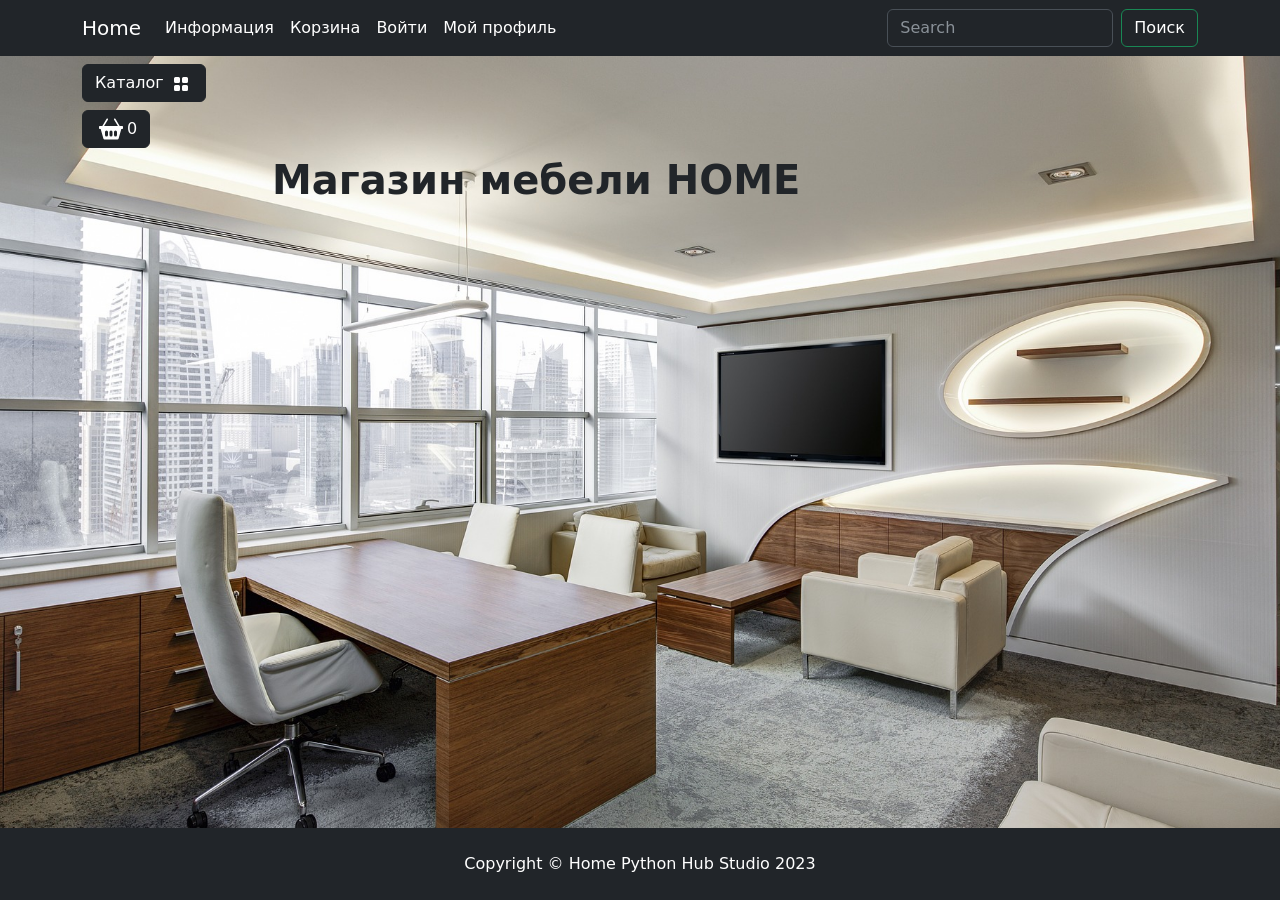
<file: templates-for-Django-4-course-Home-main/index.html>
<!DOCTYPE html>
<html lang="en">

<head>
    <meta charset="UTF-8">
    <meta http-equiv="X-UA-Compatible" content="IE=edge">
    <meta name="viewport" content="width=device-width, initial-scale=1.0">
    <link rel="stylesheet" href="deps/css/bootstrap/bootstrap.min.css">
    <link rel="stylesheet" href="deps/css/my_css.css">
    <!-- Стиль footer-a для главной страницы -->
    <link rel="stylesheet" href="deps/css/my_footer_css.css">
    <!-- Favicons for different platforms -->
    <link rel="apple-touch-icon" sizes="180x180" href="deps/favicon/apple-touch-icon.png">
    <link rel="icon" type="image/png" sizes="32x32" href="deps/favicon/favicon-32x32.png">
    <link rel="icon" type="image/png" sizes="16x16" href="deps/favicon/favicon-16x16.png">
    <link rel="manifest" href="deps/favicon/site.webmanifest">
    <title>Home</title>
</head>

<body>
    <header>
        <nav class="navbar navbar-expand-lg bg-dark" data-bs-theme="dark">
            <div class="container">
                <a class="navbar-brand" href="index.html">Home</a>
                <button class="navbar-toggler" type="button" data-bs-toggle="collapse"
                    data-bs-target="#navbarSupportedContent" aria-controls="navbarSupportedContent"
                    aria-expanded="false" aria-label="Toggle navigation">
                    <span class="navbar-toggler-icon"></span>
                </button>
                <div class="collapse navbar-collapse" id="navbarSupportedContent">
                    <ul class="navbar-nav me-auto mb-2 mb-lg-0">
                        <li class="nav-item dropdown ">
                            <a class="nav-link dropdown-toggle text-white" href="#" role="button"
                                data-bs-toggle="dropdown" aria-expanded="false">
                                Информация
                            </a>
                            <ul class="dropdown-menu">
                                <li><a class="dropdown-item  text-white" href="#">Доставка и оплата</a></li>
                                <li><a class="dropdown-item  text-white" href="#">Контактная информация</a></li>
                                <li><a class="dropdown-item  text-white" href="#">Про нас</a></li>
                            </ul>
                        </li>
                        <li class="nav-item">
                            <a class="nav-link  text-white" href="carts/cart.html">Корзина</a>
                        </li>
                        <li class="nav-item">
                            <a class="nav-link  text-white" href="users/login.html">Войти</a>
                        </li>
                        <li class="nav-item dropdown ">
                            <a class="nav-link dropdown-toggle text-white" href="#" role="button"
                                data-bs-toggle="dropdown" aria-expanded="false">
                                Мой профиль
                            </a>
                            <ul class="dropdown-menu">
                                <li><a class="dropdown-item  text-white" href="carts/cart.html">Корзина</a></li>
                                <li><a class="dropdown-item  text-white" href="users/profile.html">Личный кабинет</a>
                                </li>
                                <li><a class="dropdown-item  text-white" href="#">Админ панель</a></li>
                                <li>
                                    <hr class="dropdown-divider">
                                </li>
                                <li><a class="dropdown-item  text-white" href="#">Выйти</a></li>
                            </ul>
                        </li>
                    </ul>
                    <form class="d-flex" role="search">
                        <input class="form-control me-2" type="search" placeholder="Search" aria-label="Search">
                        <button class="btn btn-outline-success text-white" type="submit">Поиск</button>
                    </form>
                </div>
            </div>
        </nav>
    </header>
    <section>
        <div class="container">
            <!-- Каталог и корзина с фиксированным расположением на странице -->
            <div class="row mt-1 position-fixed z-3">
                <!-- Каталог -->
                <div class="dropdown mb-2">
                    <button class="btn btn-secondary dropdown-toggle btn-dark" type="button" data-bs-toggle="dropdown"
                        aria-expanded="false">
                        Каталог
                        <img class="mx-1" src="deps/icons/grid-fill.svg" alt="Catalog Icon" width="16"
                            height="16">
                    </button>
                    <ul class="dropdown-menu bg-dark" data-bs-theme="dark">
                        <li><a class="dropdown-item text-white" href="goods/catalog.html">Все товары</a></li>
                        <li><a class="dropdown-item text-white" href="goods/catalog.html">Кухня</a></li>
                        <li><a class="dropdown-item text-white" href="goods/catalog.html">Спальня</a></li>
                        <li><a class="dropdown-item text-white" href="goods/catalog.html">Гостинная</a></li>
                        <li><a class="dropdown-item text-white" href="goods/catalog.html">Офис</a></li>
                        <li><a class="dropdown-item text-white" href="goods/catalog.html">Фурнитура</a></li>
                        <li><a class="dropdown-item text-white" href="goods/catalog.html">Декор</a></li>
                    </ul>
                </div>
                <!-- Значек корзины, вызывает модальное окно -->
                <div>
                    <button type="button" class="btn btn-dark btn-secondary d-flex" id="modalButton"
                        aria-expanded="false">
                        <img class="mx-1" src="deps/icons/basket2-fill.svg" alt="Catalog Icon" width="24"
                            height="24">
                        <span id="goods-in-cart-count">0</span>
                    </button>
                </div>
                <!-- Разметка модального окна корзины -->
                <div class="modal fade" id="exampleModal" tabindex="-1" aria-labelledby="exampleModalLabel"
                    aria-hidden="true">
                    <div class="modal-dialog modal-dialog-scrollable">
                        <div class="modal-content">
                            <div class="modal-header">
                                <button type="button" class="btn-close" data-bs-dismiss="modal"
                                    aria-label="Close"></button>
                            </div>
                            <div class="modal-body">
                                <h3 class="text-center mb-4">Корзина</h3>
                                <div class="container" id="cart-items-container">
                                    <!-- Разметка корзины -->
                                    <div class="card mb-3 text-bg-light shadow-lg">
                                        <div class="card-header">
                                            <h5 class="card-title">Товар</h5>
                                        </div>
                                        <ul class="list-group list-group-flush">
                                            <li class="list-group-item">
                                                <div class="row text-center">
                                                    <div class="col p-0">
                                                        <div class="input-group">
                                                            <span class="input-group-btn">
                                                                <button type="button" class="btn btn-dark btn-sm decrement"
                                                                    data-cart-id="" data-cart-change-url="">-</button>
                                                            </span>
                                                            <input type="text" class="form-control number" value="1"
                                                                readonly>
                                                            <span class="input-group-btn">
                                                                <button type="button" class="btn btn-dark btn-sm increment"
                                                                    data-cart-id="" data-cart-change-url="">+</button>
                                                            </span>
                                                        </div>
                                                    </div>
                                                    <div class="col p-0">
                                                        <p>x 100.00 = </p>
                                                    </div>
                                                    <div class="col p-0"><strong>100.00 $</strong></div>
                                                    <div class="col p-0">
                                                        <a href="#" class="remove-from-cart" data-cart-id="">
                                                            <img class="mx-1" src="deps/icons/trash3-fill.svg"
                                                                alt="Catalog Icon" width="16" height="16">
                                                        </a>
                                                    </div>
                                                </div>
                                            </li>
                                        </ul>
                                    </div>
                                    <div class="card mb-3 shadow-lg">
                                        <div class="card-footer">
                                            <p class="float-left">Итого <strong>1</strong> товар(а) на сумму</p>
                                            <h4 class="float-left"><strong>100.00 $</strong></h4>
                                        </div>
                                    </div>
                                    <!-- Закончилась разметка корзины -->
                                </div>
                                <a class="btn btn-dark" href="orders/create_order.html">
                                    Оформить заказ
                                </a>
                            </div>
                        </div>
                    </div>
                </div>
                <!-- Закончилась разметка модального окна -->
            </div>
        </div>
        <!-- Контент -->
        <div class="container">
            <div class="row mt-1">
                <div class="col-lg-2">
                    <!-- Пустой блок на Ваше усмотрение -->
                </div>
                <div class="col-lg-10">
                    <!-- Контент на странице -->
                    <h1 class="mt-5 pt-5"><strong>Магазин мебели HOME</strong></h1>
                </div>
            </div>
        </div>
    </section>
    <footer class="py-4 bg-dark">
        <div class="container">
            <p class="m-0 text-center text-white">Copyright &copy; Home Python Hub Studio 2023</p>
        </div>
    </footer>
    <script src="deps/js/jquery/jquery-3.7.0.min.js"></script>
    <script src="deps/js/jquery-events.js"></script>
    <script src="deps/js/jquery-ajax.js"></script>
    <script src="deps/js/bootstrap/bootstrap.bundle.min.js"></script>
</body>

</html>
</file>
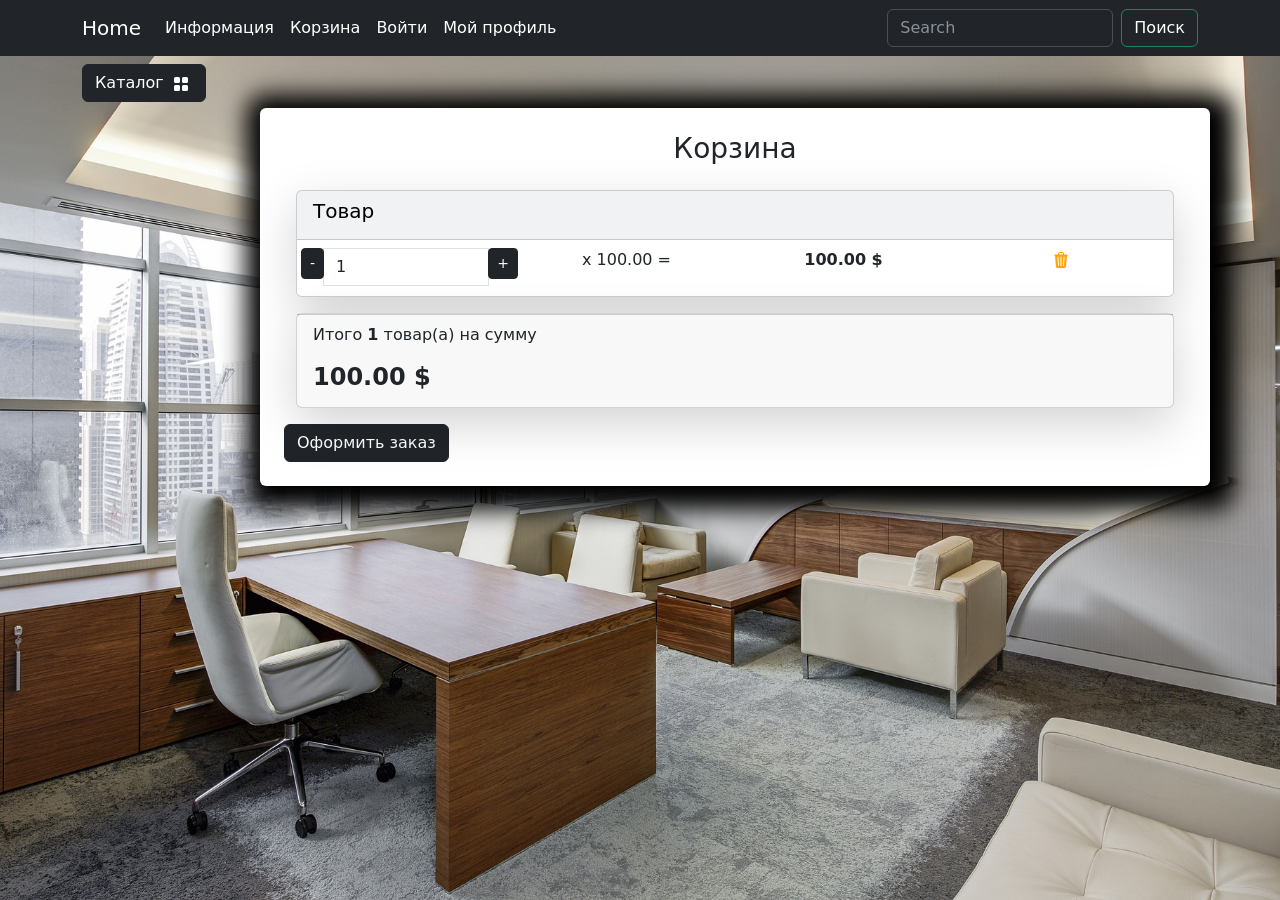
<file: templates-for-Django-4-course-Home-main/carts/cart.html>
<!DOCTYPE html>
<html lang="en">

<head>
    <meta charset="UTF-8">
    <meta http-equiv="X-UA-Compatible" content="IE=edge">
    <meta name="viewport" content="width=device-width, initial-scale=1.0">
    <link rel="stylesheet" href="../deps/css/bootstrap/bootstrap.min.css">
    <link rel="stylesheet" href="../deps/css/my_css.css">
    <link rel="apple-touch-icon" sizes="180x180" href="../deps/favicon/apple-touch-icon.png">
    <link rel="icon" type="image/png" sizes="32x32" href="../deps/favicon/favicon-32x32.png">
    <link rel="icon" type="image/png" sizes="16x16" href="../deps/favicon/favicon-16x16.png">
    <link rel="manifest" href="../deps/favicon/site.webmanifest">
    <title>Корзина</title>
</head>

<body>
    <header>
        <nav class="navbar navbar-expand-lg bg-dark" data-bs-theme="dark">
            <div class="container">
                <a class="navbar-brand" href="../index.html">Home</a>
                <button class="navbar-toggler" type="button" data-bs-toggle="collapse"
                    data-bs-target="#navbarSupportedContent" aria-controls="navbarSupportedContent"
                    aria-expanded="false" aria-label="Toggle navigation">
                    <span class="navbar-toggler-icon"></span>
                </button>
                <div class="collapse navbar-collapse" id="navbarSupportedContent">
                    <ul class="navbar-nav me-auto mb-2 mb-lg-0">
                        <li class="nav-item dropdown ">
                            <a class="nav-link dropdown-toggle text-white" href="#" role="button"
                                data-bs-toggle="dropdown" aria-expanded="false">
                                Информация
                            </a>
                            <ul class="dropdown-menu">
                                <li><a class="dropdown-item  text-white" href="#">Доставка и оплата</a></li>
                                <li><a class="dropdown-item  text-white" href="#">Контактная информация</a></li>
                                <li><a class="dropdown-item  text-white" href="#">Про нас</a></li>
                            </ul>
                        </li>
                        <li class="nav-item">
                            <a class="nav-link  text-white" href="../users/cart.html">Корзина</a>
                        </li>
                        <li class="nav-item">
                            <a class="nav-link  text-white" href="../users/login.html">Войти</a>
                        </li>
                        <li class="nav-item dropdown ">
                            <a class="nav-link dropdown-toggle text-white" href="#" role="button"
                                data-bs-toggle="dropdown" aria-expanded="false">
                                Мой профиль
                            </a>
                            <ul class="dropdown-menu">
                                <li><a class="dropdown-item  text-white" href="../users/cart.html">Корзина</a></li>
                                <li><a class="dropdown-item  text-white" href="../users/profile.html">Личный кабинет</a>
                                </li>
                                <li><a class="dropdown-item  text-white" href="#">Админ панель</a></li>
                                <li>
                                    <hr class="dropdown-divider">
                                </li>
                                <li><a class="dropdown-item  text-white" href="#">Выйти</a></li>
                            </ul>
                        </li>
                    </ul>
                    <form class="d-flex" role="search">
                        <input class="form-control me-2" type="search" placeholder="Search" aria-label="Search">
                        <button class="btn btn-outline-success text-white" type="submit">Поиск</button>
                    </form>
                </div>
            </div>
        </nav>
    </header>
    <section>
        <div class="container">
            <!-- Каталог и корзина с фиксированным расположением на странице -->
            <div class="row mt-1 position-fixed z-3">
                <!-- Каталог -->
                <div class="dropdown mb-2">
                    <button class="btn btn-secondary dropdown-toggle btn-dark" type="button" data-bs-toggle="dropdown"
                        aria-expanded="false">
                        Каталог
                        <img class="mx-1" src="../deps/icons/grid-fill.svg" alt="Catalog Icon" width="16"
                            height="16">
                    </button>
                    <ul class="dropdown-menu bg-dark" data-bs-theme="dark">
                        <li><a class="dropdown-item text-white" href="../goods/catalog.html">Все товары</a></li>
                        <li><a class="dropdown-item text-white" href="../goods/catalog.html">Кухня</a></li>
                        <li><a class="dropdown-item text-white" href="../goods/catalog.html">Спальня</a></li>
                        <li><a class="dropdown-item text-white" href="../goods/catalog.html">Гостинная</a></li>
                        <li><a class="dropdown-item text-white" href="../goods/catalog.html">Офис</a></li>
                        <li><a class="dropdown-item text-white" href="../goods/catalog.html">Фурнитура</a></li>
                        <li><a class="dropdown-item text-white" href="../goods/catalog.html">Декор</a></li>
                    </ul>
                </div>
            </div>
        </div>
        <!-- Контент -->
        <div class="container">
            <div class="row mt-1">
                <div class="col-lg-2">
                    <!-- Пустой блок на усмотрение -->
                </div>
                <div class="col-lg-10">
                    <!-- Контент на странице -->
                    <div class="row">
                        <div class="container mt-5">
                            <div class="row justify-content-center">
                                <div class=" bg-white p-4 mb-4 mx-2 rounded custom-shadow">
                                    <h3 class="text-center mb-4">Корзина</h3>
                                    <div class="container" id="cart-items-container">
                                        <!-- Разметка корзины -->
                                        <div class="card mb-3 text-bg-light shadow-lg">
                                            <div class="card-header">
                                                <h5 class="card-title">Товар</h5>
                                            </div>
                                            <ul class="list-group list-group-flush">
                                                <li class="list-group-item">
                                                    <div class="row text-center">
                                                        <div class="col p-0">
                                                            <div class="input-group">
                                                                <span class="input-group-btn">
                                                                    <button type="button" class="btn btn-dark btn-sm decrement"
                                                                        data-cart-id="" data-cart-change-url="">-</button>
                                                                </span>
                                                                <input type="text" class="form-control number" value="1"
                                                                    readonly>
                                                                <span class="input-group-btn">
                                                                    <button type="button" class="btn btn-dark btn-sm increment"
                                                                        data-cart-id="" data-cart-change-url="">+</button>
                                                                </span>
                                                            </div>
                                                        </div>
                                                        <div class="col p-0">
                                                            <p>x 100.00 = </p>
                                                        </div>
                                                        <div class="col p-0"><strong>100.00 $</strong></div>
                                                        <div class="col p-0">
                                                            <a href="#" class="remove-from-cart" data-cart-id="">
                                                                <img class="mx-1" src="../deps/icons/trash3-fill.svg"
                                                                    alt="Catalog Icon" width="16" height="16">
                                                            </a>
                                                        </div>
                                                    </div>
                                                </li>
                                            </ul>
                                        </div>
                                        <div class="card mb-3 shadow-lg">
                                            <div class="card-footer">
                                                <p class="float-left">Итого <strong>1</strong> товар(а) на сумму</p>
                                                <h4 class="float-left"><strong>100.00 $</strong></h4>
                                            </div>
                                        </div>
                                        <!-- Закончилась разметка корзины -->
                                    </div>
                                    <a class="btn btn-dark" href="../orders/create_order.html">
                                        Оформить заказ
                                    </a>
                                </div>
                            </div>
                        </div>
                    </div>
                </div>
            </div>
        </div>
    </section>
    <script src="../deps/js/jquery/jquery-3.7.0.min.js"></script>
    <script src="../deps/js/jquery-events.js"></script>
    <script src="../deps/js/jquery-ajax.js"></script>
    <script src="../deps/js/bootstrap/bootstrap.bundle.min.js"></script>
</body>

</html>
</file>
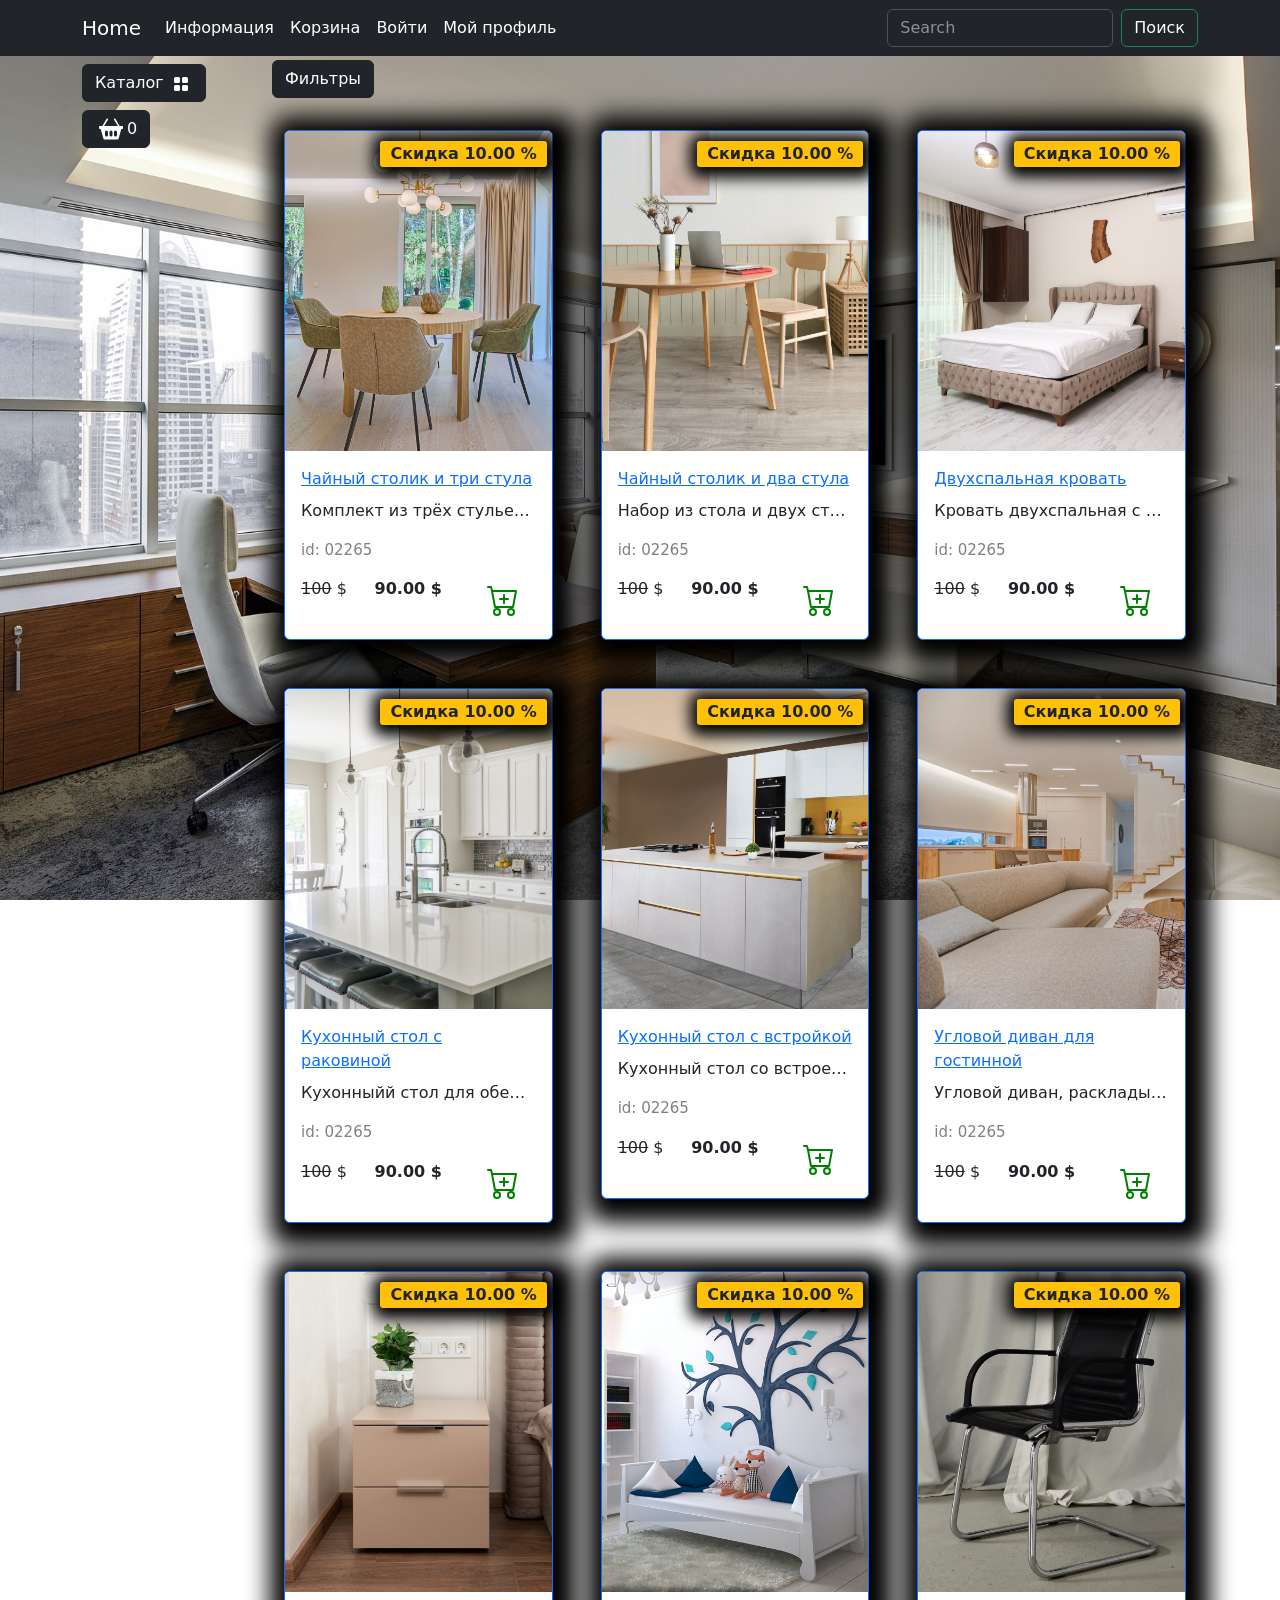
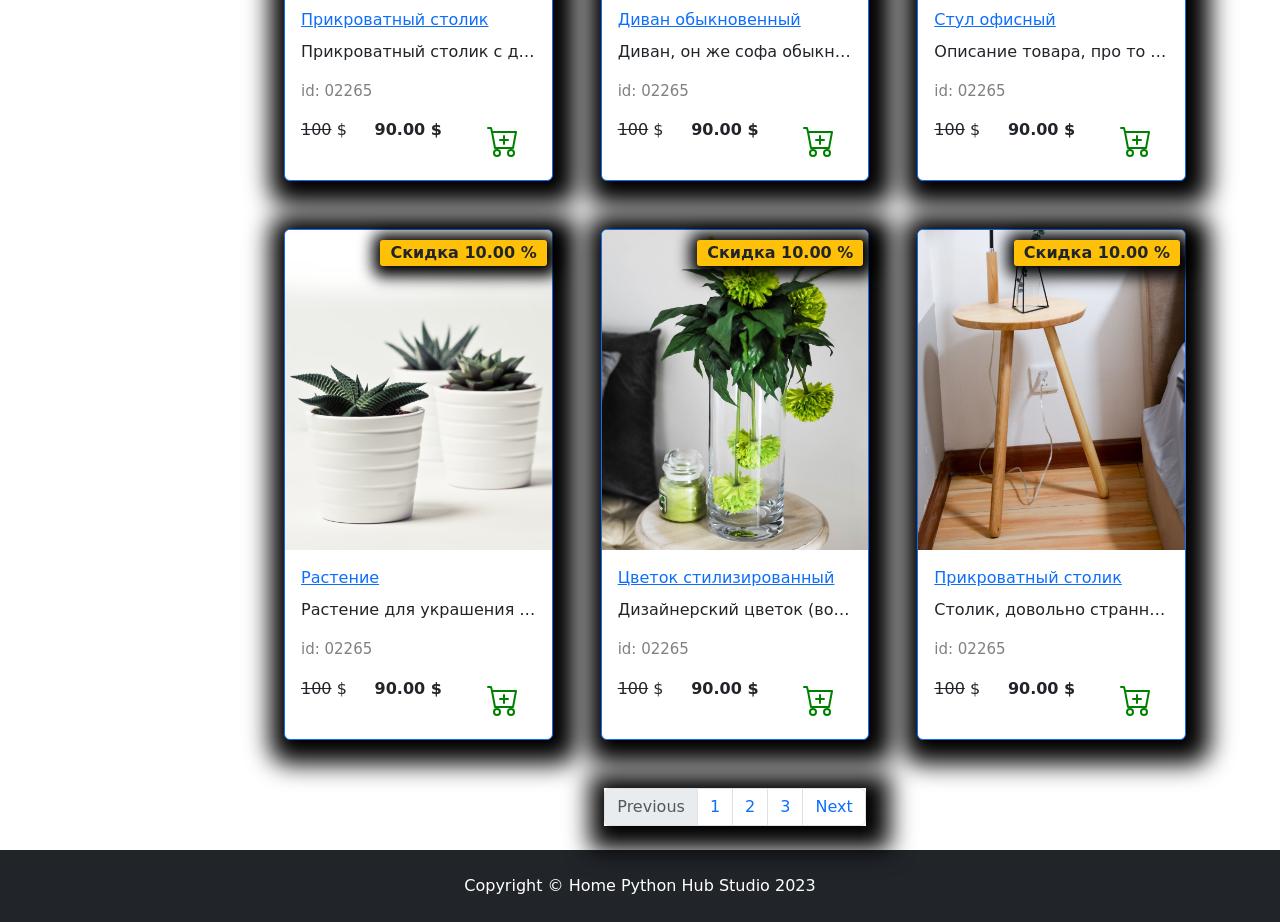
<file: templates-for-Django-4-course-Home-main/goods/catalog.html>
<!DOCTYPE html>
<html lang="en">

<head>
    <meta charset="UTF-8">
    <meta http-equiv="X-UA-Compatible" content="IE=edge">
    <meta name="viewport" content="width=device-width, initial-scale=1.0">
    <link rel="stylesheet" href="../deps/css/bootstrap/bootstrap.min.css">
    <link rel="stylesheet" href="../deps/css/my_css.css">
    <link rel="apple-touch-icon" sizes="180x180" href="../deps/favicon/apple-touch-icon.png">
    <link rel="icon" type="image/png" sizes="32x32" href="../deps/favicon/favicon-32x32.png">
    <link rel="icon" type="image/png" sizes="16x16" href="../deps/favicon/favicon-16x16.png">
    <link rel="manifest" href="../deps/favicon/site.webmanifest">
    <title>Каталог</title>
</head>

<body>
    <header>
        <nav class="navbar navbar-expand-lg bg-dark" data-bs-theme="dark">
            <div class="container">
                <a class="navbar-brand" href="../index.html">Home</a>
                <button class="navbar-toggler" type="button" data-bs-toggle="collapse"
                    data-bs-target="#navbarSupportedContent" aria-controls="navbarSupportedContent"
                    aria-expanded="false" aria-label="Toggle navigation">
                    <span class="navbar-toggler-icon"></span>
                </button>
                <div class="collapse navbar-collapse" id="navbarSupportedContent">
                    <ul class="navbar-nav me-auto mb-2 mb-lg-0">
                        <li class="nav-item dropdown ">
                            <a class="nav-link dropdown-toggle text-white" href="#" role="button"
                                data-bs-toggle="dropdown" aria-expanded="false">
                                Информация
                            </a>
                            <ul class="dropdown-menu">
                                <li><a class="dropdown-item  text-white" href="#">Доставка и оплата</a></li>
                                <li><a class="dropdown-item  text-white" href="#">Контактная информация</a></li>
                                <li><a class="dropdown-item  text-white" href="#">Про нас</a></li>
                            </ul>
                        </li>
                        <li class="nav-item">
                            <a class="nav-link  text-white" href="../carts/cart.html">Корзина</a>
                        </li>
                        <li class="nav-item">
                            <a class="nav-link  text-white" href="../users/login.html">Войти</a>
                        </li>
                        <li class="nav-item dropdown ">
                            <a class="nav-link dropdown-toggle text-white" href="#" role="button"
                                data-bs-toggle="dropdown" aria-expanded="false">
                                Мой профиль
                            </a>
                            <ul class="dropdown-menu">
                                <li><a class="dropdown-item  text-white" href="../carts/cart.html">Корзина</a></li>
                                <li><a class="dropdown-item  text-white" href="../users/profile.html">Личный кабинет</a>
                                </li>
                                <li><a class="dropdown-item  text-white" href="#">Админ панель</a></li>
                                <li>
                                    <hr class="dropdown-divider">
                                </li>
                                <li><a class="dropdown-item  text-white" href="#">Выйти</a></li>
                            </ul>
                        </li>
                    </ul>
                    <form class="d-flex" role="search">
                        <input class="form-control me-2" type="search" placeholder="Search" aria-label="Search">
                        <button class="btn btn-outline-success text-white" type="submit">Поиск</button>
                    </form>
                </div>
            </div>
        </nav>
    </header>
    <section>
        <div class="container">
            <!-- Каталог и корзина с фиксированным расположением на странице -->
            <div class="row mt-1 position-fixed z-3">
                <!-- Каталог -->
                <div class="dropdown mb-2">
                    <button class="btn btn-secondary dropdown-toggle btn-dark" type="button" data-bs-toggle="dropdown"
                        aria-expanded="false">
                        Каталог
                        <img class="mx-1" src="../deps/icons/grid-fill.svg" alt="Catalog Icon" width="16"
                            height="16">
                    </button>
                    <ul class="dropdown-menu bg-dark" data-bs-theme="dark">
                        <li><a class="dropdown-item text-white" href="../goods/catalog.html">Все товары</a></li>
                        <li><a class="dropdown-item text-white" href="../goods/catalog.html">Кухня</a></li>
                        <li><a class="dropdown-item text-white" href="../goods/catalog.html">Спальня</a></li>
                        <li><a class="dropdown-item text-white" href="../goods/catalog.html">Гостинная</a></li>
                        <li><a class="dropdown-item text-white" href="../goods/catalog.html">Офис</a></li>
                        <li><a class="dropdown-item text-white" href="../goods/catalog.html">Фурнитура</a></li>
                        <li><a class="dropdown-item text-white" href="../goods/catalog.html">Декор</a></li>
                    </ul>
                </div>
                <!-- Значек корзины, вызывает модальное окно -->
                <div>
                    <button type="button" class="btn btn-dark btn-secondary d-flex" id="modalButton" aria-expanded="false">
                        <img class="mx-1" src="../deps/icons/basket2-fill.svg" alt="Catalog Icon" width="24"
                            height="24">
                        <span>0</span>
                    </button>
                </div>
                <!-- Разметка модального окна корзины -->
                <div class="modal fade" id="exampleModal" tabindex="-1" aria-labelledby="exampleModalLabel"
                    aria-hidden="true">
                    <div class="modal-dialog modal-dialog-scrollable">
                        <div class="modal-content">
                            <div class="modal-header">
                                <button type="button" class="btn-close" data-bs-dismiss="modal"
                                    aria-label="Close"></button>
                            </div>
                            <div class="modal-body">
                                <h3 class="text-center mb-4">Корзина</h3>
                                <div class="container" id="cart-items-container">
                                    <!-- Разметка корзины -->
                                    <div class="card mb-3 text-bg-light shadow-lg">
                                        <div class="card-header">
                                            <h5 class="card-title">Товар</h5>
                                        </div>
                                        <ul class="list-group list-group-flush">
                                            <li class="list-group-item">
                                                <div class="row text-center">
                                                    <div class="col p-0">
                                                        <div class="input-group">
                                                            <span class="input-group-btn">
                                                                <button type="button" class="btn btn-dark btn-sm decrement"
                                                                    data-cart-id="" data-cart-change-url="">-</button>
                                                            </span>
                                                            <input type="text" class="form-control number" value="1"
                                                                readonly>
                                                            <span class="input-group-btn">
                                                                <button type="button" class="btn btn-dark btn-sm increment"
                                                                    data-cart-id="" data-cart-change-url="">+</button>
                                                            </span>
                                                        </div>
                                                    </div>
                                                    <div class="col p-0">
                                                        <p>x 100.00 = </p>
                                                    </div>
                                                    <div class="col p-0"><strong>100.00 $</strong></div>
                                                    <div class="col p-0">
                                                        <a href="#" class="remove-from-cart" data-cart-id="">
                                                            <img class="mx-1" src="../deps/icons/trash3-fill.svg"
                                                                alt="Catalog Icon" width="16" height="16">
                                                        </a>
                                                    </div>
                                                </div>
                                            </li>
                                        </ul>
                                    </div>
                                    <div class="card mb-3 shadow-lg">
                                        <div class="card-footer">
                                            <p class="float-left">Итого <strong>1</strong> товар(а) на сумму</p>
                                            <h4 class="float-left"><strong>100.00 $</strong></h4>
                                        </div>
                                    </div>
                                    <!-- Закончилась разметка корзины -->
                                </div>
                                <a class="btn btn-dark" href="../orders/create_order.html">
                                    Оформить заказ
                                </a>
                            </div>
                        </div>
                    </div>
                </div>
                <!-- Закончилась разметка модального окна -->
            </div>
        </div>
        <!-- Контент -->
        <div class="container">
            <div class="row mt-1">
                <div class="col-lg-2">
                    <!-- Пустой блок на усмотрение -->
                </div>
                <div class="col-lg-10">
                    <!-- Контент на странице -->
                    <div class="row">
                        <!-- Форма фильтров -->
                        <div class="dropdown mb-2">
                            <button class="btn btn-secondary dropdown-toggle btn-dark" type="button" data-bs-toggle="dropdown"
                                aria-expanded="false">
                                Фильтры
                            </button>
                    
                            <form action="" method="get" class="dropdown-menu bg-dark" data-bs-theme="dark">
                                <div class="form-check text-white mx-3">
                                    <input class="form-check-input" type="checkbox" name="on_sale" id="flexCheckDefault" value="on">
                                    <input type="hidden" name="q" value="request.GET.q">
                                    <label class="form-check-label" for="flexCheckDefault">
                                        Товары по акции
                                    </label>
                                </div>
                                <p class="text-white mx-3 mt-3">Сортировать:</p>
                                <div class="form-check text-white mx-3">
                                    <input class="form-check-input" type="radio" name="order_by" id="flexRadioDefault1" value="default" checked>
                                    <label class="form-check-label" for="flexRadioDefault1">
                                        По умолчанию
                                    </label>
                                </div>
                                <div class="form-check text-white mx-3">
                                    <input class="form-check-input" type="radio" name="order_by" id="flexRadioDefault2" value="price">
                                    <label class="form-check-label" for="flexRadioDefault2">
                                        От дешевых к дорогим
                                    </label>
                                </div>
                                <div class="form-check text-white mx-3">
                                    <input class="form-check-input" type="radio" name="order_by" id="flexRadioDefault3" value="-price">
                                    <label class="form-check-label" for="flexRadioDefault3">
                                        От дорогих к дешевым
                                    </label>
                                </div>
                                <button type="submit" class="btn btn-primary mx-3 mt-3">Применить</button>
                            </form>
                        </div>
                        <!-- Карта товара -->
                        <div class="col-lg-4 col-md-6 p-4">
                            <div class="card border-primary rounded custom-shadow">
                                <img src="../deps/images/goods/set of tea table and three chairs.jpg" class="card-img-top" alt="...">
                                <div class="card-body">
                                    <a href="../goods/product.html">
                                        <p class="card-title">Чайный столик и три стула</p>
                                    </a>
                                    <p class="card-text text-truncate">Комплект из трёх стульев и дизайнерский столик для гостинной комнаты.</p>
                                    <p class="product_id">id: 02265</p>
                                    <div class="d-flex justify-content-between">
                                        <p><s>100</s> $</p>
                                        <p><strong>90.00 $</strong></p>
                                        <span class="badge bg-warning text-dark">Скидка 10.00 %</span>
                                        <!-- <p><strong>100.00 $</strong></p> -->
                                        <a href="#" class="btn add-to-cart">
                                            <img class="mx-1" src="../deps/icons/cart-plus.svg" alt="Catalog Icon"
                                                width="32" height="32">
                                        </a>
                                    </div>
                                </div>
                            </div>
                        </div>
                        <!-- Карта товара -->
                        <div class="col-lg-4 col-md-6 p-4">
                            <div class="card border-primary rounded custom-shadow">
                                <img src="../deps/images/goods/set of tea table and two chairs.jpg" class="card-img-top" alt="...">
                                <div class="card-body">
                                    <a href="#">
                                        <p class="card-title">Чайный столик и два стула</p>
                                    </a>
                                    <p class="card-text text-truncate">Набор из стола и двух стульев в минималистическом стиле.</p>
                                    <p class="product_id">id: 02265</p>
                                    <div class="d-flex justify-content-between">
                                        <p><s>100</s> $</p>
                                        <p><strong>90.00 $</strong></p>
                                        <span class="badge bg-warning text-dark">Скидка 10.00 %</span>
                                        <!-- <p><strong>100.00 $</strong></p> -->
                                        <a href="#" class="btn add-to-cart">
                                            <img class="mx-1" src="../deps/icons/cart-plus.svg" alt="Catalog Icon"
                                                width="32" height="32">
                                        </a>
                                    </div>
                                </div>
                            </div>
                        </div>
                        <!-- Карта товара -->
                        <div class="col-lg-4 col-md-6 p-4">
                            <div class="card border-primary rounded custom-shadow">
                                <img src="../deps/images/goods/double bed.jpg" class="card-img-top" alt="...">
                                <div class="card-body">
                                    <a href="#">
                                        <p class="card-title">Двухспальная кровать</p>
                                    </a>
                                    <p class="card-text text-truncate">Кровать двухспальная с надголовником и вообще очень ортопедичная.</p>
                                    <p class="product_id">id: 02265</p>
                                    <div class="d-flex justify-content-between">
                                        <p><s>100</s> $</p>
                                        <p><strong>90.00 $</strong></p>
                                        <span class="badge bg-warning text-dark">Скидка 10.00 %</span>
                                        <!-- <p><strong>100.00 $</strong></p> -->
                                        <a href="#" class="btn">
                                            <img class="mx-1" src="../deps/icons/cart-plus.svg" alt="Catalog Icon"
                                                width="32" height="32">
                                        </a>
                                    </div>
                                </div>
                            </div>
                        </div>
                        <!-- Карта товара -->
                        <div class="col-lg-4 col-md-6 p-4">
                            <div class="card border-primary rounded custom-shadow">
                                <img src="../deps/images/goods/kitchen table.jpg" class="card-img-top" alt="...">
                                <div class="card-body">
                                    <a href="#">
                                        <p class="card-title">Кухонный стол с раковиной</p>
                                    </a>
                                    <p class="card-text text-truncate">Кухонныйй стол для обеда с встроенной раковиной и стульями.</p>
                                    <p class="product_id">id: 02265</p>
                                    <div class="d-flex justify-content-between">
                                        <p><s>100</s> $</p>
                                        <p><strong>90.00 $</strong></p>
                                        <span class="badge bg-warning text-dark">Скидка 10.00 %</span>
                                        <!-- <p><strong>100.00 $</strong></p> -->
                                        <a href="#" class="btn">
                                            <img class="mx-1" src="../deps/icons/cart-plus.svg" alt="Catalog Icon"
                                                width="32" height="32">
                                        </a>
                                    </div>
                                </div>
                            </div>
                        </div>
                        <!-- Карта товара -->
                        <div class="col-lg-4 col-md-6 p-4">
                            <div class="card border-primary rounded custom-shadow">
                                <img src="../deps/images/goods/kitchen table 2.jpg" class="card-img-top" alt="...">
                                <div class="card-body">
                                    <a href="#">
                                        <p class="card-title">Кухонный стол с встройкой</p>
                                    </a>
                                    <p class="card-text text-truncate">Кухонный стол со встроенной плитой и раковиной. Много полок и вообще красивый.</p>
                                    <p class="product_id">id: 02265</p>
                                    <div class="d-flex justify-content-between">
                                        <p><s>100</s> $</p>
                                        <p><strong>90.00 $</strong></p>
                                        <span class="badge bg-warning text-dark">Скидка 10.00 %</span>
                                        <!-- <p><strong>100.00 $</strong></p> -->
                                        <a href="#" class="btn">
                                            <img class="mx-1" src="../deps/icons/cart-plus.svg" alt="Catalog Icon"
                                                width="32" height="32">
                                        </a>
                                    </div>
                                </div>
                            </div>
                        </div>
                        <!-- Карта товара -->
                        <div class="col-lg-4 col-md-6 p-4">
                            <div class="card border-primary rounded custom-shadow">
                                <img src="../deps/images/goods/corner sofa.jpg" class="card-img-top" alt="...">
                                <div class="card-body">
                                    <a href="#">
                                        <p class="card-title">Угловой диван для гостинной</p>
                                    </a>
                                    <p class="card-text text-truncate">Угловой диван, раскладывается в двухспальную кровать, для гостинной и приема гостей самое то!</p>
                                    <p class="product_id">id: 02265</p>
                                    <div class="d-flex justify-content-between">
                                        <p><s>100</s> $</p>
                                        <p><strong>90.00 $</strong></p>
                                        <span class="badge bg-warning text-dark">Скидка 10.00 %</span>
                                        <!-- <p><strong>100.00 $</strong></p> -->
                                        <a href="#" class="btn">
                                            <img class="mx-1" src="../deps/icons/cart-plus.svg" alt="Catalog Icon"
                                                width="32" height="32">
                                        </a>
                                    </div>
                                </div>
                            </div>
                        </div>
                        <!-- Карта товара -->
                        <div class="col-lg-4 col-md-6 p-4">
                            <div class="card border-primary rounded custom-shadow">
                                <img src="../deps/images/goods/bedside table.jpg" class="card-img-top" alt="...">
                                <div class="card-body">
                                    <a href="#">
                                        <p class="card-title">Прикроватный столик</p>
                                    </a>
                                    <p class="card-text text-truncate">Прикроватный столик с двумявыдвижными ящиками (цветок не входит в комплект).</p>
                                    <p class="product_id">id: 02265</p>
                                    <div class="d-flex justify-content-between">
                                        <p><s>100</s> $</p>
                                        <p><strong>90.00 $</strong></p>
                                        <span class="badge bg-warning text-dark">Скидка 10.00 %</span>
                                        <!-- <p><strong>100.00 $</strong></p> -->
                                        <a href="#" class="btn">
                                            <img class="mx-1" src="../deps/icons/cart-plus.svg" alt="Catalog Icon"
                                                width="32" height="32">
                                        </a>
                                    </div>
                                </div>
                            </div>
                        </div>
                        <!-- Карта товара -->
                        <div class="col-lg-4 col-md-6 p-4">
                            <div class="card border-primary rounded custom-shadow">
                                <img src="../deps/images/goods/sofa.jpg" class="card-img-top" alt="...">
                                <div class="card-body">
                                    <a href="#">
                                        <p class="card-title">Диван обыкновенный</p>
                                    </a>
                                    <p class="card-text text-truncate">Диван, он же софа обыкновенная, ничего примечательного для описания.</p>
                                    <p class="product_id">id: 02265</p>
                                    <div class="d-flex justify-content-between">
                                        <p><s>100</s> $</p>
                                        <p><strong>90.00 $</strong></p>
                                        <span class="badge bg-warning text-dark">Скидка 10.00 %</span>
                                        <!-- <p><strong>100.00 $</strong></p> -->
                                        <a href="#" class="btn">
                                            <img class="mx-1" src="../deps/icons/cart-plus.svg" alt="Catalog Icon"
                                                width="32" height="32">
                                        </a>
                                    </div>
                                </div>
                            </div>
                        </div>
                        <!-- Карта товара -->
                        <div class="col-lg-4 col-md-6 p-4">
                            <div class="card border-primary rounded custom-shadow">
                                <img src="../deps/images/goods/office chair.jpg" class="card-img-top" alt="...">
                                <div class="card-body">
                                    <a href="#">
                                        <p class="card-title">Стул офисный</p>
                                    </a>
                                    <p class="card-text text-truncate">Описание товара, про то какой он классный, но это стул, что тут сказать...</p>
                                    <p class="product_id">id: 02265</p>
                                    <div class="d-flex justify-content-between">
                                        <p><s>100</s> $</p>
                                        <p><strong>90.00 $</strong></p>
                                        <span class="badge bg-warning text-dark">Скидка 10.00 %</span>
                                        <!-- <p><strong>100.00 $</strong></p> -->
                                        <a href="#" class="btn">
                                            <img class="mx-1" src="../deps/icons/cart-plus.svg" alt="Catalog Icon"
                                                width="32" height="32">
                                        </a>
                                    </div>
                                </div>
                            </div>
                        </div>
                        <!-- Карта товара -->
                        <div class="col-lg-4 col-md-6 p-4">
                            <div class="card border-primary rounded custom-shadow">
                                <img src="../deps/images/goods/plants.jpg" class="card-img-top" alt="...">
                                <div class="card-body">
                                    <a href="#">
                                        <p class="card-title">Растение</p>
                                    </a>
                                    <p class="card-text text-truncate">Растение для украшения вашего интерьера подарит свежесть и безмятежность обстановке.</p>
                                    <p class="product_id">id: 02265</p>
                                    <div class="d-flex justify-content-between">
                                        <p><s>100</s> $</p>
                                        <p><strong>90.00 $</strong></p>
                                        <span class="badge bg-warning text-dark">Скидка 10.00 %</span>
                                        <!-- <p><strong>100.00 $</strong></p> -->
                                        <a href="#" class="btn">
                                            <img class="mx-1" src="../deps/icons/cart-plus.svg" alt="Catalog Icon"
                                                width="32" height="32">
                                        </a>
                                    </div>
                                </div>
                            </div>
                        </div>
                        <!-- Карта товара -->
                        <div class="col-lg-4 col-md-6 p-4">
                            <div class="card border-primary rounded custom-shadow">
                                <img src="../deps/images/goods/flower.jpg" class="card-img-top" alt="...">
                                <div class="card-body">
                                    <a href="#">
                                        <p class="card-title">Цветок стилизированный</p>
                                    </a>
                                    <p class="card-text text-truncate">Дизайнерский цветок (возможно искусственный) для украшения интерьера.</p>
                                    <p class="product_id">id: 02265</p>
                                    <div class="d-flex justify-content-between">
                                        <p><s>100</s> $</p>
                                        <p><strong>90.00 $</strong></p>
                                        <span class="badge bg-warning text-dark">Скидка 10.00 %</span>
                                        <!-- <p><strong>100.00 $</strong></p> -->
                                        <a href="#" class="btn">
                                            <img class="mx-1" src="../deps/icons/cart-plus.svg" alt="Catalog Icon"
                                                width="32" height="32">
                                        </a>
                                    </div>
                                </div>
                            </div>
                        </div>
                        <!-- Карта товара -->
                        <div class="col-lg-4 col-md-6 p-4">
                            <div class="card border-primary rounded custom-shadow">
                                <img src="../deps/images/goods/strange table.jpg" class="card-img-top" alt="...">
                                <div class="card-body">
                                    <a href="#">
                                        <p class="card-title">Прикроватный столик</p>
                                    </a>
                                    <p class="card-text text-truncate">Столик, довольно странный на вид, но подходит для размещения рядом с кроватью.</p>
                                    <p class="product_id">id: 02265</p>
                                    <div class="d-flex justify-content-between">
                                        <p><s>100</s> $</p>
                                        <p><strong>90.00 $</strong></p>
                                        <span class="badge bg-warning text-dark">Скидка 10.00 %</span>
                                        <!-- <p><strong>100.00 $</strong></p> -->
                                        <a href="#" class="btn">
                                            <img class="mx-1" src="../deps/icons/cart-plus.svg" alt="Catalog Icon"
                                                width="32" height="32">
                                        </a>
                                    </div>
                                </div>
                            </div>
                        </div>

                    </div>
                    <!-- Пагинация -->
                    <nav aria-label="Page navigation example">
                        <ul class="pagination justify-content-center my-4">
                            <div class="custom-shadow d-flex">
                                <li class="page-item disabled">
                                  <a class="page-link">Previous</a>
                                </li>
                                <li class="page-item"><a class="page-link" href="#">1</a></li>
                                <li class="page-item"><a class="page-link" href="#">2</a></li>
                                <li class="page-item"><a class="page-link" href="#">3</a></li>
                                <li class="page-item">
                                  <a class="page-link" href="#">Next</a>
                                </li>
                            </div>
                        </ul>
                    </nav>
                </div>
            </div>
        </div>
    </section>
    <footer class="py-4 bg-dark">
        <div class="container">
            <p class="m-0 text-center text-white">Copyright &copy; Home Python Hub Studio 2023</p>
        </div>
    </footer>
    <script src="../deps/js/jquery/jquery-3.7.0.min.js"></script>
    <script src="../deps/js/jquery-events.js"></script>
    <script src="../deps/js/jquery-ajax.js"></script>
    <script src="../deps/js/bootstrap/bootstrap.bundle.min.js"></script>
</body>

</html>
</file>
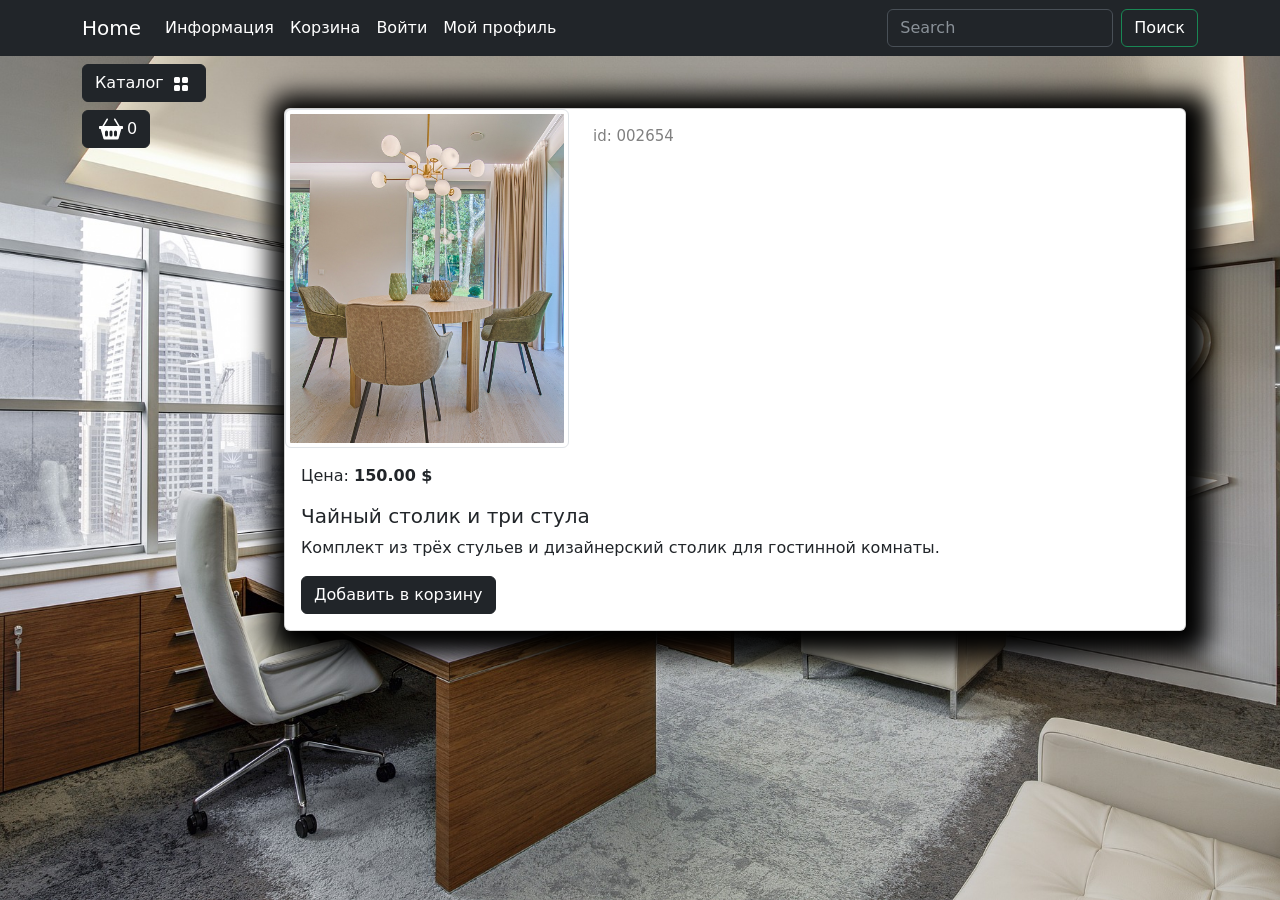
<file: templates-for-Django-4-course-Home-main/goods/product.html>
<!DOCTYPE html>
<html lang="en">

<head>
    <meta charset="UTF-8">
    <meta http-equiv="X-UA-Compatible" content="IE=edge">
    <meta name="viewport" content="width=device-width, initial-scale=1.0">
    <link rel="stylesheet" href="../deps/css/bootstrap/bootstrap.min.css">
    <link rel="stylesheet" href="../deps/css/my_css.css">
    <link rel="apple-touch-icon" sizes="180x180" href="../deps/favicon/apple-touch-icon.png">
    <link rel="icon" type="image/png" sizes="32x32" href="../deps/favicon/favicon-32x32.png">
    <link rel="icon" type="image/png" sizes="16x16" href="../deps/favicon/favicon-16x16.png">
    <link rel="manifest" href="../deps/favicon/site.webmanifest">
    <title>Товар</title>
</head>

<body>
    <header>
        <nav class="navbar navbar-expand-lg bg-dark" data-bs-theme="dark">
            <div class="container">
                <a class="navbar-brand" href="../index.html">Home</a>
                <button class="navbar-toggler" type="button" data-bs-toggle="collapse"
                    data-bs-target="#navbarSupportedContent" aria-controls="navbarSupportedContent"
                    aria-expanded="false" aria-label="Toggle navigation">
                    <span class="navbar-toggler-icon"></span>
                </button>
                <div class="collapse navbar-collapse" id="navbarSupportedContent">
                    <ul class="navbar-nav me-auto mb-2 mb-lg-0">
                        <li class="nav-item dropdown ">
                            <a class="nav-link dropdown-toggle text-white" href="#" role="button"
                                data-bs-toggle="dropdown" aria-expanded="false">
                                Информация
                            </a>
                            <ul class="dropdown-menu">
                                <li><a class="dropdown-item  text-white" href="#">Доставка и оплата</a></li>
                                <li><a class="dropdown-item  text-white" href="#">Контактная информация</a></li>
                                <li><a class="dropdown-item  text-white" href="#">Про нас</a></li>
                            </ul>
                        </li>
                        <li class="nav-item">
                            <a class="nav-link  text-white" href="../carts/cart.html">Корзина</a>
                        </li>
                        <li class="nav-item">
                            <a class="nav-link  text-white" href="../users/login.html">Войти</a>
                        </li>
                        <li class="nav-item dropdown ">
                            <a class="nav-link dropdown-toggle text-white" href="#" role="button"
                                data-bs-toggle="dropdown" aria-expanded="false">
                                Мой профиль
                            </a>
                            <ul class="dropdown-menu">
                                <li><a class="dropdown-item  text-white" href="../carts/cart.html">Корзина</a></li>
                                <li><a class="dropdown-item  text-white" href="../users/profile.html">Личный кабинет</a>
                                </li>
                                <li><a class="dropdown-item  text-white" href="#">Админ панель</a></li>
                                <li>
                                    <hr class="dropdown-divider">
                                </li>
                                <li><a class="dropdown-item  text-white" href="#">Выйти</a></li>
                            </ul>
                        </li>
                    </ul>
                    <form class="d-flex" role="search">
                        <input class="form-control me-2" type="search" placeholder="Search" aria-label="Search">
                        <button class="btn btn-outline-success text-white" type="submit">Поиск</button>
                    </form>
                </div>
            </div>
        </nav>
    </header>
    <section>
        <div class="container">
            <!-- Каталог и корзина с фиксированным расположением на странице -->
            <div class="row mt-1 position-fixed z-3">
                <!-- Каталог -->
                <div class="dropdown mb-2">
                    <button class="btn btn-secondary dropdown-toggle btn-dark" type="button" data-bs-toggle="dropdown"
                        aria-expanded="false">
                        Каталог
                        <img class="mx-1" src="../deps/icons/grid-fill.svg" alt="Catalog Icon" width="16"
                            height="16">
                    </button>
                    <ul class="dropdown-menu bg-dark" data-bs-theme="dark">
                        <li><a class="dropdown-item text-white" href="../goods/catalog.html">Все товары</a></li>
                        <li><a class="dropdown-item text-white" href="../goods/catalog.html">Кухня</a></li>
                        <li><a class="dropdown-item text-white" href="../goods/catalog.html">Спальня</a></li>
                        <li><a class="dropdown-item text-white" href="../goods/catalog.html">Гостинная</a></li>
                        <li><a class="dropdown-item text-white" href="../goods/catalog.html">Офис</a></li>
                        <li><a class="dropdown-item text-white" href="../goods/catalog.html">Фурнитура</a></li>
                        <li><a class="dropdown-item text-white" href="../goods/catalog.html">Декор</a></li>
                    </ul>
                </div>
                <!-- Значек корзины, вызывает модальное окно -->
                <div>
                    <button type="button" class="btn btn-dark btn-secondary d-flex" id="modalButton"
                        aria-expanded="false">
                        <img class="mx-1" src="../deps/icons/basket2-fill.svg" alt="Catalog Icon" width="24"
                            height="24">
                        <span>0</span>
                    </button>
                </div>
                <!-- Разметка модального окна корзины -->
                <div class="modal fade" id="exampleModal" tabindex="-1" aria-labelledby="exampleModalLabel"
                    aria-hidden="true">
                    <div class="modal-dialog modal-dialog-scrollable">
                        <div class="modal-content">
                            <div class="modal-header">
                                <button type="button" class="btn-close" data-bs-dismiss="modal"
                                    aria-label="Close"></button>
                            </div>
                            <div class="modal-body">
                                <h3 class="text-center mb-4">Корзина</h3>
                                <div class="container" id="cart-items-container">
                                    <!-- Разметка корзины -->
                                    <div class="card mb-3 text-bg-light shadow-lg">
                                        <div class="card-header">
                                            <h5 class="card-title">Товар</h5>
                                        </div>
                                        <ul class="list-group list-group-flush">
                                            <li class="list-group-item">
                                                <div class="row text-center">
                                                    <div class="col p-0">
                                                        <div class="input-group">
                                                            <span class="input-group-btn">
                                                                <button type="button"
                                                                    class="btn btn-dark btn-sm decrement"
                                                                    data-cart-id="" data-cart-change-url="">-</button>
                                                            </span>
                                                            <input type="text" class="form-control number" value="1"
                                                                readonly>
                                                            <span class="input-group-btn">
                                                                <button type="button"
                                                                    class="btn btn-dark btn-sm increment"
                                                                    data-cart-id="" data-cart-change-url="">+</button>
                                                            </span>
                                                        </div>
                                                    </div>
                                                    <div class="col p-0">
                                                        <p>x 100.00 = </p>
                                                    </div>
                                                    <div class="col p-0"><strong>100.00 $</strong></div>
                                                    <div class="col p-0">
                                                        <a href="#" class="remove-from-cart" data-cart-id="">
                                                            <img class="mx-1" src="../deps/icons/trash3-fill.svg"
                                                                alt="Catalog Icon" width="16" height="16">
                                                        </a>
                                                    </div>
                                                </div>
                                            </li>
                                        </ul>
                                    </div>
                                    <div class="card mb-3 shadow-lg">
                                        <div class="card-footer">
                                            <p class="float-left">Итого <strong>1</strong> товар(а) на сумму</p>
                                            <h4 class="float-left"><strong>100.00 $</strong></h4>
                                        </div>
                                    </div>
                                    <!-- Закончилась разметка корзины -->
                                </div>
                                <a class="btn btn-dark" href="../orders/create_order.html">
                                    Оформить заказ
                                </a>
                            </div>
                        </div>
                    </div>
                </div>
                <!-- Закончилась разметка модального окна -->
            </div>
        </div>
        <!-- Контент -->
        <div class="container">
            <div class="row mt-1">
                <div class="col-lg-2">
                    <!-- Пустой блок на усмотрение -->
                </div>
                <div class="col-lg-10">
                    <!-- Контент на странице -->
                    <div class="container mt-5">
                        <div class="card mb-4 custom-shadow">
                            <div class="row">
                                <!-- Миниатюры -->
                                <div class="col-md-4">
                                    <img src="../deps/images/goods/set of tea table and three chairs.jpg"
                                        class="img-thumbnail" data-bs-toggle="modal" data-bs-target="#imageModal1">
                                </div>
                                <div class="col-md-4 ">
                                    <p class="product_id mt-3">id: 002654</p>
                                </div>
                                <!-- Увеличить изображение в модальном окне -->
                                <div class="modal fade" id="imageModal1" tabindex="-1"
                                    aria-labelledby="imageModal1Label" aria-hidden="true">
                                    <div class="modal-dialog modal-lg">
                                        <div class="modal-content">
                                            <div class="modal-header">
                                                <h5 class="modal-title" id="imageModal1Label">Изображение 1</h5>
                                                <button type="button" class="btn-close" data-bs-dismiss="modal"
                                                    aria-label="Закрыть"></button>
                                            </div>
                                            <div class="modal-body">
                                                <img src="../deps/images/goods/set of tea table and three chairs.jpg"
                                                    class="img-fluid" alt="Изображение 1">
                                            </div>
                                        </div>
                                    </div>
                                </div>
                            </div>
                            <!-- Описание товара -->
                            <div class="card-body">
                                <p class="card-text">Цена: <strong>150.00 $</strong></p>
                                <h5 class="card-title">Чайный столик и три стула</h5>
                                <p class="card-text">Комплект из трёх стульев и дизайнерский столик для гостинной
                                    комнаты.</p>
                                <a href="#" class="btn btn-dark add-to-cart">Добавить в корзину</a>
                            </div>
                        </div>
                    </div>
                </div>
            </div>
        </div>
    </section>
    <script src="../deps/js/jquery/jquery-3.7.0.min.js"></script>
    <script src="../deps/js/jquery-events.js"></script>
    <script src="../deps/js/jquery-ajax.js"></script>
    <script src="../deps/js/bootstrap/bootstrap.bundle.min.js"></script>
</body>

</html>
</file>
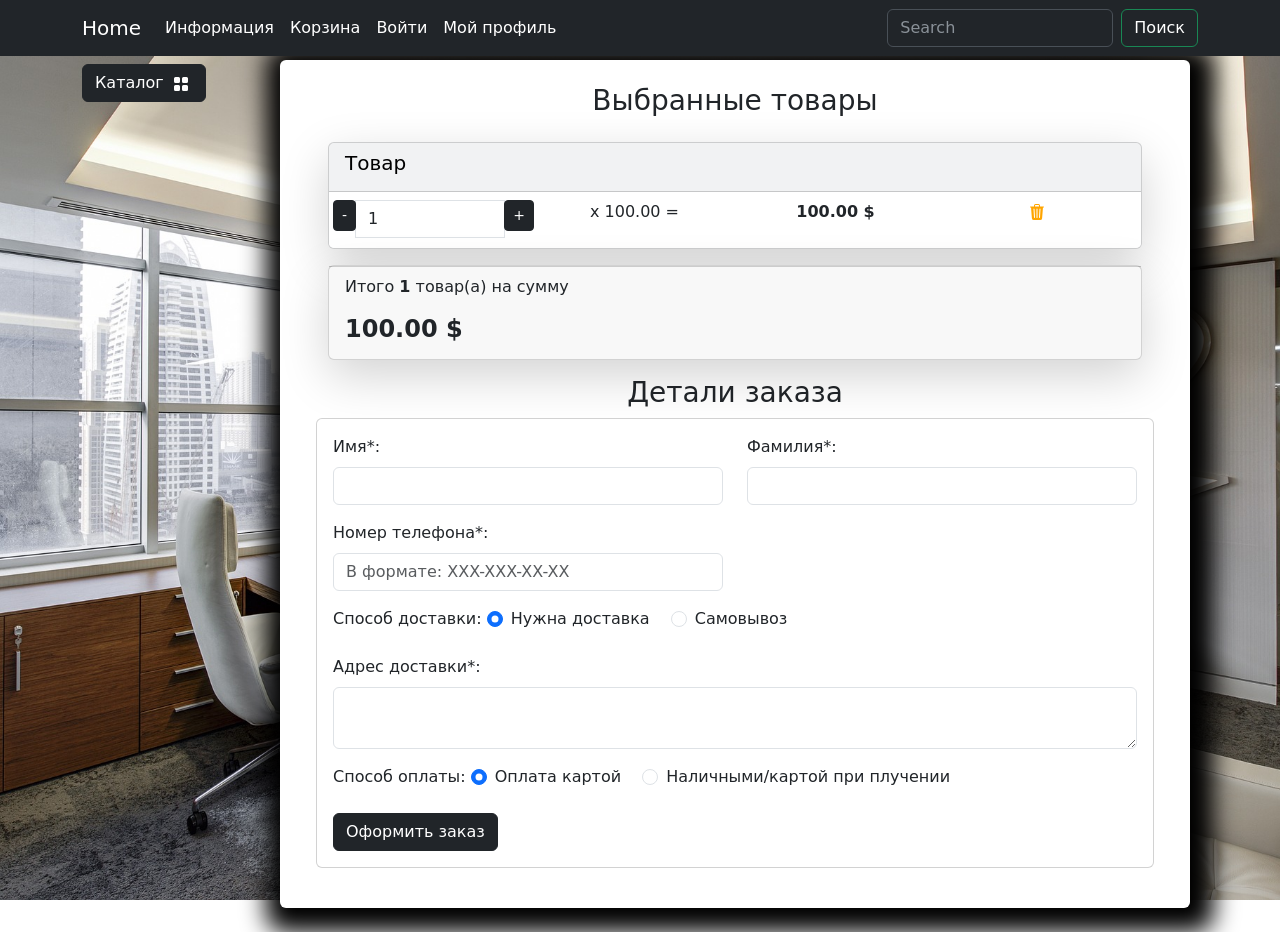
<file: templates-for-Django-4-course-Home-main/orders/create_order.html>
<!DOCTYPE html>
<html lang="en">

<head>
    <meta charset="UTF-8">
    <meta http-equiv="X-UA-Compatible" content="IE=edge">
    <meta name="viewport" content="width=device-width, initial-scale=1.0">
    <link rel="stylesheet" href="../deps/css/bootstrap/bootstrap.min.css">
    <link rel="stylesheet" href="../deps/css/my_css.css">
    <link rel="apple-touch-icon" sizes="180x180" href="../deps/favicon/apple-touch-icon.png">
    <link rel="icon" type="image/png" sizes="32x32" href="../deps/favicon/favicon-32x32.png">
    <link rel="icon" type="image/png" sizes="16x16" href="../deps/favicon/favicon-16x16.png">
    <link rel="manifest" href="../deps/favicon/site.webmanifest">
    <title>Профиль</title>
</head>

<body>
    <header>
        <nav class="navbar navbar-expand-lg bg-dark" data-bs-theme="dark">
            <div class="container">
                <a class="navbar-brand" href="../index.html">Home</a>
                <button class="navbar-toggler" type="button" data-bs-toggle="collapse"
                    data-bs-target="#navbarSupportedContent" aria-controls="navbarSupportedContent"
                    aria-expanded="false" aria-label="Toggle navigation">
                    <span class="navbar-toggler-icon"></span>
                </button>
                <div class="collapse navbar-collapse" id="navbarSupportedContent">
                    <ul class="navbar-nav me-auto mb-2 mb-lg-0">
                        <li class="nav-item dropdown ">
                            <a class="nav-link dropdown-toggle text-white" href="#" role="button"
                                data-bs-toggle="dropdown" aria-expanded="false">
                                Информация
                            </a>
                            <ul class="dropdown-menu">
                                <li><a class="dropdown-item  text-white" href="#">Доставка и оплата</a></li>
                                <li><a class="dropdown-item  text-white" href="#">Контактная информация</a></li>
                                <li><a class="dropdown-item  text-white" href="#">Про нас</a></li>
                            </ul>
                        </li>
                        <li class="nav-item">
                            <a class="nav-link  text-white" href="../carts/cart.html">Корзина</a>
                        </li>
                        <li class="nav-item">
                            <a class="nav-link  text-white" href="../users/login.html">Войти</a>
                        </li>
                        <li class="nav-item dropdown ">
                            <a class="nav-link dropdown-toggle text-white" href="#" role="button"
                                data-bs-toggle="dropdown" aria-expanded="false">
                                Мой профиль
                            </a>
                            <ul class="dropdown-menu">
                                <li><a class="dropdown-item  text-white" href="../carts/cart.html">Корзина</a></li>
                                <li><a class="dropdown-item  text-white" href="../users/profile.html">Личный кабинет</a>
                                </li>
                                <li><a class="dropdown-item  text-white" href="#">Админ панель</a></li>
                                <li>
                                    <hr class="dropdown-divider">
                                </li>
                                <li><a class="dropdown-item  text-white" href="#">Выйти</a></li>
                            </ul>
                        </li>
                    </ul>
                    <form class="d-flex" role="search">
                        <input class="form-control me-2" type="search" placeholder="Search" aria-label="Search">
                        <button class="btn btn-outline-success text-white" type="submit">Поиск</button>
                    </form>
                </div>
            </div>
        </nav>
    </header>
    <section>
        <div class="container">
            <!-- Каталог и корзина с фиксированным расположением на странице -->
            <div class="row mt-1 position-fixed z-3">
                <!-- Каталог -->
                <div class="dropdown mb-2">
                    <button class="btn btn-secondary dropdown-toggle btn-dark" type="button" data-bs-toggle="dropdown"
                        aria-expanded="false">
                        Каталог
                        <img class="mx-1" src="../deps/icons/grid-fill.svg" alt="Catalog Icon" width="16"
                            height="16">
                    </button>
                    <ul class="dropdown-menu bg-dark" data-bs-theme="dark">
                        <li><a class="dropdown-item text-white" href="../goods/catalog.html">Все товары</a></li>
                        <li><a class="dropdown-item text-white" href="../goods/catalog.html">Кухня</a></li>
                        <li><a class="dropdown-item text-white" href="../goods/catalog.html">Спальня</a></li>
                        <li><a class="dropdown-item text-white" href="../goods/catalog.html">Гостинная</a></li>
                        <li><a class="dropdown-item text-white" href="../goods/catalog.html">Офис</a></li>
                        <li><a class="dropdown-item text-white" href="../goods/catalog.html">Фурнитура</a></li>
                        <li><a class="dropdown-item text-white" href="../goods/catalog.html">Декор</a></li>
                    </ul>
                </div>
            </div>
        </div>
        <!-- Контент -->
        <div class="container">
            <div class="row mt-1">
                <div class="col-lg-2">
                    <!-- Пустой блок на усмотрение -->
                </div>
                <div class="col-lg-10">
                    <!-- Контент на странице -->
                    <div class=" bg-white p-4 mb-4 mx-2 rounded custom-shadow">
                        <div class="container">
                            <h3 class="text-center mb-4">Выбранные товары</h3>
                            <div class="container" id="cart-items-container">
                                <!-- Разметка корзины -->
                                <div class="card mb-3 text-bg-light shadow-lg">
                                    <div class="card-header">
                                        <h5 class="card-title">Товар</h5>
                                    </div>
                                    <ul class="list-group list-group-flush">
                                        <li class="list-group-item">
                                            <div class="row text-center">
                                                <div class="col p-0">
                                                    <div class="input-group">
                                                        <span class="input-group-btn">
                                                            <button type="button" class="btn btn-dark btn-sm decrement"
                                                                data-cart-id="" data-cart-change-url="">-</button>
                                                        </span>
                                                        <input type="text" class="form-control number" value="1"
                                                            readonly>
                                                        <span class="input-group-btn">
                                                            <button type="button" class="btn btn-dark btn-sm increment"
                                                                data-cart-id="" data-cart-change-url="">+</button>
                                                        </span>
                                                    </div>
                                                </div>
                                                <div class="col p-0">
                                                    <p>x 100.00 = </p>
                                                </div>
                                                <div class="col p-0"><strong>100.00 $</strong></div>
                                                <div class="col p-0">
                                                    <a href="#" class="remove-from-cart" data-cart-id="">
                                                        <img class="mx-1" src="../deps/icons/trash3-fill.svg"
                                                            alt="Catalog Icon" width="16" height="16">
                                                    </a>
                                                </div>
                                            </div>
                                        </li>
                                    </ul>
                                </div>
                                <div class="card mb-3 shadow-lg">
                                    <div class="card-footer">
                                        <p class="float-left">Итого <strong>1</strong> товар(а) на сумму</p>
                                        <h4 class="float-left"><strong>100.00 $</strong></h4>
                                    </div>
                                </div>
                                <!-- Закончилась разметка корзины -->
                            </div>
                        </div>
                        <!-- Детали заказа -->
                        <div class="container">
                            <h3 class="text-center">Детали заказа</h3>
                            <div class="card mb-3">
                                <div class="card-body">
                                    <form>
                                        <div class="row">
                                            <div class="col-md-6 mb-3">
                                                <label for="id_first_name" class="form-label">Имя*:</label>
                                                <input type="text" class="form-control" id="id_first_name"
                                                    name="first_name" required>
                                            </div>
                                            <div class="col-md-6 mb-3">
                                                <label for="id_last_name" class="form-label">Фамилия*:</label>
                                                <input type="text" class="form-control" id="id_last_name" name="last_name" required>
                                            </div>
                                            <div class="col-md-6 mb-3">
                                                <label for="id_phone_number" class="form-label">Номер телефона*:</label>
                                                <input type="text" class="form-control" id="id_phone_number" name="phone_number"
                                                    placeholder="В формате: XXX-XXX-XX-XX"
                                                    required>
                                            </div>
                                            <div class="col-md-12 mb-3">
                                                <label for="delivery" class="form-label">Способ доставки: </label>
                                                <div class="form-check form-check-inline">
                                                    <input class="form-check-input" type="radio" name="requires_delivery"
                                                        id="id_requires_delivery" value="1" checked>
                                                    <label class="form-check-label" for="id_requires_delivery">Нужна
                                                        доставка</label>
                                                </div>
                                                <div class="form-check form-check-inline">
                                                    <input class="form-check-input" type="radio" name="requires_delivery"
                                                        id="id_requires_delivery" value="0">
                                                    <label class="form-check-label" for="id_requires_delivery">Самовывоз</label>
                                                </div>
                                            </div>
                                            <div class="mb-3" id="deliveryAddressField">
                                                <label for="id_delivery_address" class="form-label">Адрес
                                                    доставки*:</label>
                                                <textarea class="form-control" id="id_delivery_address"
                                                    name="delivery_address" rows="2"></textarea>
                                            </div>
                                            <div class="col-md-12 mb-3">
                                                <label class="form-label">Способ оплаты: </label>
                                                <div class="form-check form-check-inline">
                                                    <input class="form-check-input" type="radio" name="payment_on_get"
                                                        id="id_payment_on_get" value="0" checked>
                                                    <label class="form-check-label" for="id_payment_on_get">Оплата
                                                        картой</label>
                                                </div>
                                                <div class="form-check form-check-inline">
                                                    <input class="form-check-input" type="radio" name="payment_on_get"
                                                        id="id_payment_on_get" value="1">
                                                    <label class="form-check-label" for="id_payment_on_get">Наличными/картой
                                                        при плучении</label>
                                                </div>
                                            </div>
                                        </div>
                                        <button type="submit" class="btn btn-dark">Оформить заказ</button>
                                    </form>
                                </div>
                            </div>
                        </div>
                    </div>
                </div>
            </div>
        </div>
    </section>
    <script src="../deps/js/jquery/jquery-3.7.0.min.js"></script>
    <script src="../deps/js/jquery-events.js"></script>
    <script src="../deps/js/jquery-ajax.js"></script>
    <script src="../deps/js/bootstrap/bootstrap.bundle.min.js"></script>
</body>

</html>
</file>
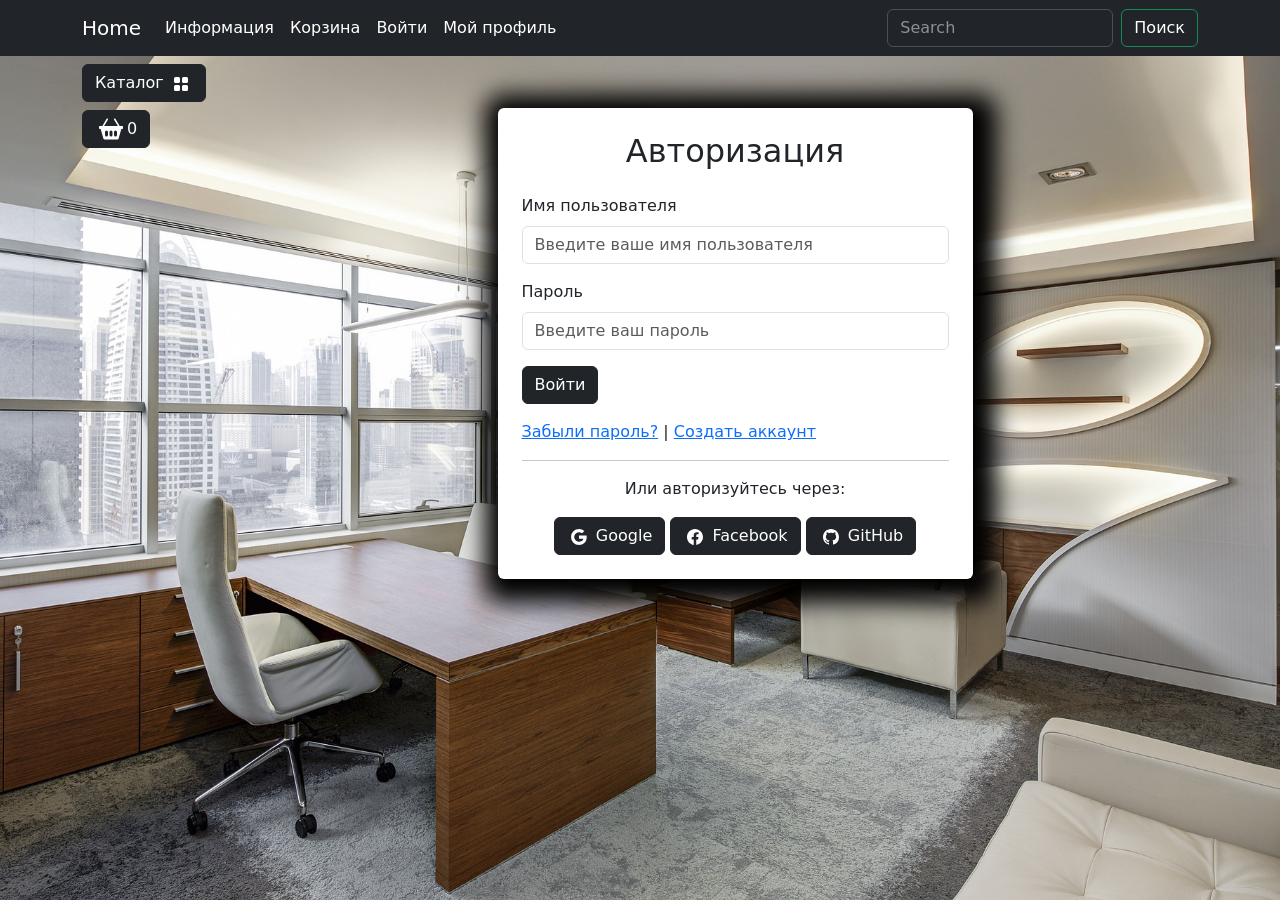
<file: templates-for-Django-4-course-Home-main/users/login.html>
<!DOCTYPE html>
<html lang="en">

<head>
    <meta charset="UTF-8">
    <meta http-equiv="X-UA-Compatible" content="IE=edge">
    <meta name="viewport" content="width=device-width, initial-scale=1.0">
    <link rel="stylesheet" href="../deps/css/bootstrap/bootstrap.min.css">
    <link rel="stylesheet" href="../deps/css/my_css.css">
    <link rel="apple-touch-icon" sizes="180x180" href="../deps/favicon/apple-touch-icon.png">
    <link rel="icon" type="image/png" sizes="32x32" href="../deps/favicon/favicon-32x32.png">
    <link rel="icon" type="image/png" sizes="16x16" href="../deps/favicon/favicon-16x16.png">
    <link rel="manifest" href="../deps/favicon/site.webmanifest">
    <title>Авторизация</title>
</head>

<body>
    <header>
        <nav class="navbar navbar-expand-lg bg-dark" data-bs-theme="dark">
            <div class="container">
                <a class="navbar-brand" href="../index.html">Home</a>
                <button class="navbar-toggler" type="button" data-bs-toggle="collapse"
                    data-bs-target="#navbarSupportedContent" aria-controls="navbarSupportedContent"
                    aria-expanded="false" aria-label="Toggle navigation">
                    <span class="navbar-toggler-icon"></span>
                </button>
                <div class="collapse navbar-collapse" id="navbarSupportedContent">
                    <ul class="navbar-nav me-auto mb-2 mb-lg-0">
                        <li class="nav-item dropdown ">
                            <a class="nav-link dropdown-toggle text-white" href="#" role="button"
                                data-bs-toggle="dropdown" aria-expanded="false">
                                Информация
                            </a>
                            <ul class="dropdown-menu">
                                <li><a class="dropdown-item  text-white" href="#">Доставка и оплата</a></li>
                                <li><a class="dropdown-item  text-white" href="#">Контактная информация</a></li>
                                <li><a class="dropdown-item  text-white" href="#">Про нас</a></li>
                            </ul>
                        </li>
                        <li class="nav-item">
                            <a class="nav-link  text-white" href="../carts/cart.html">Корзина</a>
                        </li>
                        <li class="nav-item">
                            <a class="nav-link  text-white" href="../users/login.html">Войти</a>
                        </li>
                        <li class="nav-item dropdown ">
                            <a class="nav-link dropdown-toggle text-white" href="#" role="button"
                                data-bs-toggle="dropdown" aria-expanded="false">
                                Мой профиль
                            </a>
                            <ul class="dropdown-menu">
                                <li><a class="dropdown-item  text-white" href="../carts/cart.html">Корзина</a></li>
                                <li><a class="dropdown-item  text-white" href="../users/profile.html">Личный кабинет</a>
                                </li>
                                <li><a class="dropdown-item  text-white" href="#">Админ панель</a></li>
                                <li>
                                    <hr class="dropdown-divider">
                                </li>
                                <li><a class="dropdown-item  text-white" href="#">Выйти</a></li>
                            </ul>
                        </li>
                    </ul>
                    <form class="d-flex" role="search">
                        <input class="form-control me-2" type="search" placeholder="Search" aria-label="Search">
                        <button class="btn btn-outline-success text-white" type="submit">Поиск</button>
                    </form>
                </div>
            </div>
        </nav>
    </header>
    <section>
        <div class="container">
            <!-- Каталог и корзина с фиксированным расположением на странице -->
            <div class="row mt-1 position-fixed z-3">
                <!-- Каталог -->
                <div class="dropdown mb-2">
                    <button class="btn btn-secondary dropdown-toggle btn-dark" type="button" data-bs-toggle="dropdown"
                        aria-expanded="false">
                        Каталог
                        <img class="mx-1" src="../deps/icons/grid-fill.svg" alt="Catalog Icon" width="16"
                            height="16">
                    </button>
                    <ul class="dropdown-menu bg-dark" data-bs-theme="dark">
                        <li><a class="dropdown-item text-white" href="../goods/catalog.html">Все товары</a></li>
                        <li><a class="dropdown-item text-white" href="../goods/catalog.html">Кухня</a></li>
                        <li><a class="dropdown-item text-white" href="../goods/catalog.html">Спальня</a></li>
                        <li><a class="dropdown-item text-white" href="../goods/catalog.html">Гостинная</a></li>
                        <li><a class="dropdown-item text-white" href="../goods/catalog.html">Офис</a></li>
                        <li><a class="dropdown-item text-white" href="../goods/catalog.html">Фурнитура</a></li>
                        <li><a class="dropdown-item text-white" href="../goods/catalog.html">Декор</a></li>
                    </ul>
                </div>
                <!-- Значек корзины, вызывает модальное окно -->
                <div>
                    <button type="button" class="btn btn-dark btn-secondary d-flex" id="modalButton" aria-expanded="false">
                        <img class="mx-1" src="../deps/icons/basket2-fill.svg" alt="Catalog Icon" width="24"
                            height="24">
                        <span>0</span>
                    </button>
                </div>
                <!-- Разметка модального окна корзины -->
                <div class="modal fade" id="exampleModal" tabindex="-1" aria-labelledby="exampleModalLabel"
                    aria-hidden="true">
                    <div class="modal-dialog modal-dialog-scrollable">
                        <div class="modal-content">
                            <div class="modal-header">
                                <button type="button" class="btn-close" data-bs-dismiss="modal"
                                    aria-label="Close"></button>
                            </div>
                            <div class="modal-body">
                                <h3 class="text-center mb-4">Корзина</h3>
                                <div class="container" id="cart-items-container">
                                    <!-- Разметка корзины -->
                                    <div class="card mb-3 text-bg-light shadow-lg">
                                        <div class="card-header">
                                            <h5 class="card-title">Товар</h5>
                                        </div>
                                        <ul class="list-group list-group-flush">
                                            <li class="list-group-item">
                                                <div class="row text-center">
                                                    <div class="col p-0">
                                                        <div class="input-group">
                                                            <span class="input-group-btn">
                                                                <button type="button" class="btn btn-dark btn-sm decrement"
                                                                    data-cart-id="" data-cart-change-url="">-</button>
                                                            </span>
                                                            <input type="text" class="form-control number" value="1"
                                                                readonly>
                                                            <span class="input-group-btn">
                                                                <button type="button" class="btn btn-dark btn-sm increment"
                                                                    data-cart-id="" data-cart-change-url="">+</button>
                                                            </span>
                                                        </div>
                                                    </div>
                                                    <div class="col p-0">
                                                        <p>x 100.00 = </p>
                                                    </div>
                                                    <div class="col p-0"><strong>100.00 $</strong></div>
                                                    <div class="col p-0">
                                                        <a href="#" class="remove-from-cart" data-cart-id="">
                                                            <img class="mx-1" src="../deps/icons/trash3-fill.svg"
                                                                alt="Catalog Icon" width="16" height="16">
                                                        </a>
                                                    </div>
                                                </div>
                                            </li>
                                        </ul>
                                    </div>
                                    <div class="card mb-3 shadow-lg">
                                        <div class="card-footer">
                                            <p class="float-left">Итого <strong>1</strong> товар(а) на сумму</p>
                                            <h4 class="float-left"><strong>100.00 $</strong></h4>
                                        </div>
                                    </div>
                                    <!-- Закончилась разметка корзины -->
                                </div>
                                <a class="btn btn-dark" href="../orders/create_order.html">
                                    Оформить заказ
                                </a>
                            </div>
                        </div>
                    </div>
                </div>
                <!-- Закончилась разметка модального окна -->
            </div>
        </div>
        <!-- Контент -->
        <div class="container">
            <div class="row mt-1">
                <div class="col-lg-2">
                    <!-- Пустой блок на усмотрение -->
                </div>
                <div class="col-lg-10">
                    <!-- Контент на странице -->
                    <div class="row">
                        <div class="container mt-5">
                            <div class="row justify-content-center">
                                <div class="col-md-6 bg-white p-4 mb-4 mx-3 rounded custom-shadow">
                                    <h2 class="text-center mb-4">Авторизация</h2>
                                    <form>
                                        <div class="mb-3">
                                            <label for="username" class="form-label">Имя пользователя</label>
                                            <input type="text" class="form-control" id="username" placeholder="Введите ваше имя пользователя" required>
                                        </div>
                                        <div class="mb-3">
                                            <label for="password" class="form-label">Пароль</label>
                                            <input type="password" class="form-control" id="password" placeholder="Введите ваш пароль" required>
                                        </div>
                                        <button type="submit" class="btn btn-dark btn-block">Войти</button>
                                    </form>
                                    <div class="mt-3">
                                        <a href="#">Забыли пароль?</a> | <a href="registration.html">Создать аккаунт</a>
                                    </div>
                                    <hr>
                                    <div class="text-center">
                                        <p>Или авторизуйтесь через:</p>
                                        <a href="#" class="btn btn-dark">
                                            <img class="mx-1" src="../deps/icons/google.svg" alt="Catalog Icon" width="16" height="16">
                                            Google
                                        </a>
                                        <a href="#" class="btn btn-dark">
                                            <img class="mx-1" src="../deps/icons/facebook.svg" alt="Catalog Icon" width="16" height="16">
                                            Facebook
                                        </a>
                                        <a href="#" class="btn btn-dark">
                                            <img class="mx-1" src="../deps/icons/github.svg" alt="Catalog Icon" width="16" height="16">
                                            GitHub
                                        </a>
                                    </div>
                                </div>
                            </div>
                        </div>
                    </div>
                </div>
            </div>
        </div>
    </section>
    <script src="../deps/js/jquery/jquery-3.7.0.min.js"></script>
    <script src="../deps/js/jquery-events.js"></script>
    <script src="../deps/js/jquery-ajax.js"></script>
    <script src="../deps/js/bootstrap/bootstrap.bundle.min.js"></script>
</body>

</html>
</file>
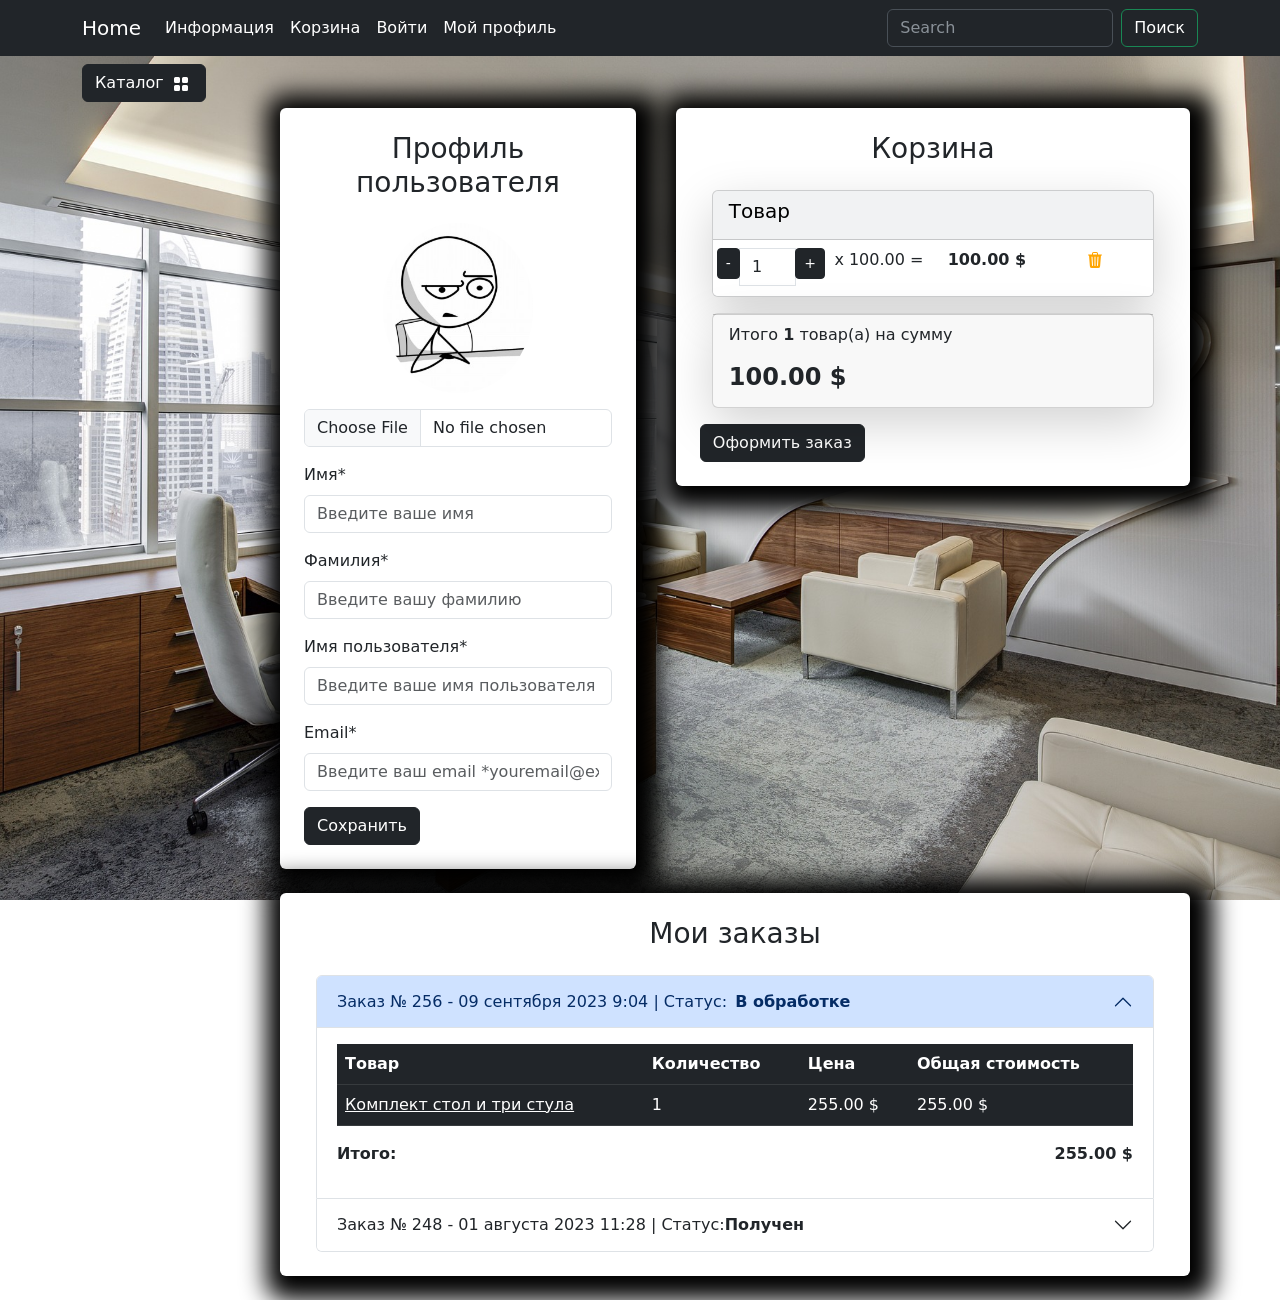
<file: templates-for-Django-4-course-Home-main/users/profile.html>
<!DOCTYPE html>
<html lang="en">

<head>
    <meta charset="UTF-8">
    <meta http-equiv="X-UA-Compatible" content="IE=edge">
    <meta name="viewport" content="width=device-width, initial-scale=1.0">
    <link rel="stylesheet" href="../deps/css/bootstrap/bootstrap.min.css">
    <link rel="stylesheet" href="../deps/css/my_css.css">
    <link rel="apple-touch-icon" sizes="180x180" href="../deps/favicon/apple-touch-icon.png">
    <link rel="icon" type="image/png" sizes="32x32" href="../deps/favicon/favicon-32x32.png">
    <link rel="icon" type="image/png" sizes="16x16" href="f../iguration/favicon/favicon-16x16.png">
    <link rel="manifest" href="../deps/favicon/site.webmanifest">
    <title>Профиль</title>
</head>

<body>
    <header>
        <nav class="navbar navbar-expand-lg bg-dark" data-bs-theme="dark">
            <div class="container">
                <a class="navbar-brand" href="../index.html">Home</a>
                <button class="navbar-toggler" type="button" data-bs-toggle="collapse"
                    data-bs-target="#navbarSupportedContent" aria-controls="navbarSupportedContent"
                    aria-expanded="false" aria-label="Toggle navigation">
                    <span class="navbar-toggler-icon"></span>
                </button>
                <div class="collapse navbar-collapse" id="navbarSupportedContent">
                    <ul class="navbar-nav me-auto mb-2 mb-lg-0">
                        <li class="nav-item dropdown ">
                            <a class="nav-link dropdown-toggle text-white" href="#" role="button"
                                data-bs-toggle="dropdown" aria-expanded="false">
                                Информация
                            </a>
                            <ul class="dropdown-menu">
                                <li><a class="dropdown-item  text-white" href="#">Доставка и оплата</a></li>
                                <li><a class="dropdown-item  text-white" href="#">Контактная информация</a></li>
                                <li><a class="dropdown-item  text-white" href="#">Про нас</a></li>
                            </ul>
                        </li>
                        <li class="nav-item">
                            <a class="nav-link  text-white" href="../carts/cart.html">Корзина</a>
                        </li>
                        <li class="nav-item">
                            <a class="nav-link  text-white" href="../users/login.html">Войти</a>
                        </li>
                        <li class="nav-item dropdown ">
                            <a class="nav-link dropdown-toggle text-white" href="#" role="button"
                                data-bs-toggle="dropdown" aria-expanded="false">
                                Мой профиль
                            </a>
                            <ul class="dropdown-menu">
                                <li><a class="dropdown-item  text-white" href="../carts/cart.html">Корзина</a></li>
                                <li><a class="dropdown-item  text-white" href="../users/profile.html">Личный кабинет</a>
                                </li>
                                <li><a class="dropdown-item  text-white" href="#">Админ панель</a></li>
                                <li>
                                    <hr class="dropdown-divider">
                                </li>
                                <li><a class="dropdown-item  text-white" href="#">Выйти</a></li>
                            </ul>
                        </li>
                    </ul>
                    <form class="d-flex" role="search">
                        <input class="form-control me-2" type="search" placeholder="Search" aria-label="Search">
                        <button class="btn btn-outline-success text-white" type="submit">Поиск</button>
                    </form>
                </div>
            </div>
        </nav>
    </header>
    <section>
        <div class="container">
            <!-- Каталог и корзина с фиксированным расположением на странице -->
            <div class="row mt-1 position-fixed z-3">
                <!-- Каталог -->
                <div class="dropdown mb-2">
                    <button class="btn btn-secondary dropdown-toggle btn-dark" type="button" data-bs-toggle="dropdown"
                        aria-expanded="false">
                        Каталог
                        <img class="mx-1" src="../deps/icons/grid-fill.svg" alt="Catalog Icon" width="16"
                            height="16">
                    </button>
                    <ul class="dropdown-menu bg-dark" data-bs-theme="dark">
                        <li><a class="dropdown-item text-white" href="../goods/catalog.html">Все товары</a></li>
                        <li><a class="dropdown-item text-white" href="../goods/catalog.html">Кухня</a></li>
                        <li><a class="dropdown-item text-white" href="../goods/catalog.html">Спальня</a></li>
                        <li><a class="dropdown-item text-white" href="../goods/catalog.html">Гостинная</a></li>
                        <li><a class="dropdown-item text-white" href="../goods/catalog.html">Офис</a></li>
                        <li><a class="dropdown-item text-white" href="../goods/catalog.html">Фурнитура</a></li>
                        <li><a class="dropdown-item text-white" href="../goods/catalog.html">Декор</a></li>
                    </ul>
                </div>
            </div>
        </div>
        <!-- Контент -->
        <div class="container">
            <div class="row mt-1">
                <div class="col-lg-2">
                    <!-- Пустой блок на усмотрение -->
                </div>
                <div class="col-lg-10">
                    <!-- Контент на странице -->
                    <div class="row">
                        <div class="container mt-5">
                            <div class="row">
                                <!-- Профиль с данными пользователя -->
                                <div class="col-md-5">
                                    <div class=" bg-white p-4 mb-4 mx-2 rounded custom-shadow">
                                        <h3 class="text-center mb-4">Профиль пользователя</h3>
                                        <form>
                                            <div class="row">
                                                <div class="col-md-12 mb-3 text-center">
                                                    <img src="../deps/images/baseavatar.jpg"
                                                        alt="Аватар пользователя" class="img-fluid rounded-circle"
                                                        style="max-width: 150px;">
                                                    <input type="file" class="form-control mt-3" id="avatar"
                                                        accept="image/*">
                                                </div>
                                                <div class="col-md-12 mb-3">
                                                    <label for="firstName" class="form-label">Имя*</label>
                                                    <input type="text" class="form-control" id="firstName"
                                                        placeholder="Введите ваше имя" value="" required>
                                                </div>
                                                <div class="col-md-12 mb-3">
                                                    <label for="lastName" class="form-label">Фамилия*</label>
                                                    <input type="text" class="form-control" id="lastName"
                                                        placeholder="Введите вашу фамилию" value="" required>
                                                </div>
                                                <div class="col-md-12 mb-3">
                                                    <label for="username" class="form-label">Имя пользователя*</label>
                                                    <input type="text" class="form-control" id="username"
                                                        placeholder="Введите ваше имя пользователя" value="" required>
                                                </div>
                                                <div class="col-md-12 mb-3">
                                                    <label for="email" class="form-label">Email*</label>
                                                    <input type="email" class="form-control" id="email"
                                                        placeholder="Введите ваш email *youremail@example.com" value=""
                                                        required>
                                                </div>
                                            </div>
                                            <button type="submit" class="btn btn-dark">Сохранить</button>
                                        </form>
                                    </div>
                                </div>
                                <!-- Корзина -->
                                <div class="col-md-7">
                                    <div class=" bg-white p-4 mb-4 mx-2 rounded custom-shadow">
                                        <h3 class="text-center mb-4">Корзина</h3>
                                        <div class="container" id="cart-items-container">
                                            <!-- Разметка корзины -->
                                            <div class="card mb-3 text-bg-light shadow-lg">
                                                <div class="card-header">
                                                    <h5 class="card-title">Товар</h5>
                                                </div>
                                                <ul class="list-group list-group-flush">
                                                    <li class="list-group-item">
                                                        <div class="row text-center">
                                                            <div class="col p-0">
                                                                <div class="input-group">
                                                                    <span class="input-group-btn">
                                                                        <button type="button" class="btn btn-dark btn-sm decrement"
                                                                            data-cart-id="" data-cart-change-url="">-</button>
                                                                    </span>
                                                                    <input type="text" class="form-control number" value="1"
                                                                        readonly>
                                                                    <span class="input-group-btn">
                                                                        <button type="button" class="btn btn-dark btn-sm increment"
                                                                            data-cart-id="" data-cart-change-url="">+</button>
                                                                    </span>
                                                                </div>
                                                            </div>
                                                            <div class="col p-0">
                                                                <p>x 100.00 = </p>
                                                            </div>
                                                            <div class="col p-0"><strong>100.00 $</strong></div>
                                                            <div class="col p-0">
                                                                <a href="#" class="remove-from-cart" data-cart-id="">
                                                                    <img class="mx-1" src="../deps/icons/trash3-fill.svg"
                                                                        alt="Catalog Icon" width="16" height="16">
                                                                </a>
                                                            </div>
                                                        </div>
                                                    </li>
                                                </ul>
                                            </div>
                                            <div class="card mb-3 shadow-lg">
                                                <div class="card-footer">
                                                    <p class="float-left">Итого <strong>1</strong> товар(а) на сумму</p>
                                                    <h4 class="float-left"><strong>100.00 $</strong></h4>
                                                </div>
                                            </div>
                                            <!-- Закончилась разметка корзины -->
                                        </div>
                                        <a class="btn btn-dark" href="../orders/create_order.html">
                                            Оформить заказ
                                        </a>
                                    </div>
                                </div>
                                <!-- Оформленные заказы -->
                                <div class="col-md-12">
                                    <div class=" bg-white p-4 mb-4 mx-2 rounded custom-shadow">
                                        <h3 class="text-center mb-4">Мои заказы</h3>
                                        <!-- Разметка заказов -->
                                        <div class="container">
                                            <div class="accordion" id="accordionExample">
                                                <div class="accordion-item">
                                                    <h2 class="accordion-header" id="heading1">
                                                        <button class="accordion-button" type="button" data-bs-toggle="collapse" data-bs-target="#collapse1" aria-expanded="false" aria-controls="collapse1">
                                                            Заказ № 256 - 09 сентября 2023 9:04 | Статус:<strong class="mx-2"> В обработке</strong>
                                                        </button>
                                                    </h2>
                                                    <div id="collapse1" class="accordion-collapse collapse show" aria-labelledby="heading1" data-bs-parent="#accordionExample">
                                                        <div class="accordion-body">
                                                            <table class="table table-dark table-hover">
                                                                <thead>
                                                                    <tr>
                                                                        <th>Товар</th>
                                                                        <th>Количество</th>
                                                                        <th>Цена</th>
                                                                        <th>Общая стоимость</th>
                                                                    </tr>
                                                                </thead>
                                                                <tbody>
                                                                    <tr>
                                                                        <td><a class="text-white" href="#">Комплект стол и три стула</a></td>
                                                                        <td>1</td>
                                                                        <td>255.00 $</td>
                                                                        <td>255.00 $</td>
                                                                        
                                                                    </tr>
                                                                </tbody>
                                                            </table>
                                                            <div class="d-flex justify-content-between">
                                                                <p><strong>Итого:</strong></p>
                                                                <p><strong>255.00 $</strong></p>

                                                            </div>
                                                        </div>
                                                    </div>
                                                </div>
                                                <div class="accordion-item">
                                                    <h2 class="accordion-header" id="heading2">
                                                        <button class="accordion-button collapsed" type="button" data-bs-toggle="collapse" data-bs-target="#collapse2" aria-expanded="false" aria-controls="collapse2">
                                                            Заказ № 248 - 01 августа 2023 11:28 | Статус: <strong>Получен</strong>
                                                        </button>
                                                    </h2>
                                                    <div id="collapse2" class="accordion-collapse collapse" aria-labelledby="heading2" data-bs-parent="#accordionExample">
                                                        <div class="accordion-body">
                                                            <table class="table table-dark table-hover">
                                                                <thead>
                                                                    <tr>
                                                                        <th>Товар</th>
                                                                        <th>Количество</th>
                                                                        <th>Цена</th>
                                                                        <th>Общая стоимость</th>
                                                                    </tr>
                                                                </thead>
                                                                <tbody>
                                                                    <tr>
                                                                        <td><a class="text-white" href="#">Стул офисный</a></td>
                                                                        <td>2</td>
                                                                        <td>30.00 $</td>
                                                                        <td>60.00 $</td>
                                                                        
                                                                    </tr>
                                                                </tbody>
                                                            </table>
                                                        </div>
                                                    </div>
                                                </div>
                                            </div>
                                        </div>
                                        <!-- Закончилась разметка заказов -->
                                    </div>
                                </div>
                            </div>
                        </div>
                    </div>
                </div>
            </div>
        </div>
    </section>
    <script src="../deps/js/jquery/jquery-3.7.0.min.js"></script>
    <script src="../deps/js/jquery-events.js"></script>
    <script src="../deps/js/jquery-ajax.js"></script>
    <script src="../deps/js/bootstrap/bootstrap.bundle.min.js"></script>
</body>

</html>
</file>
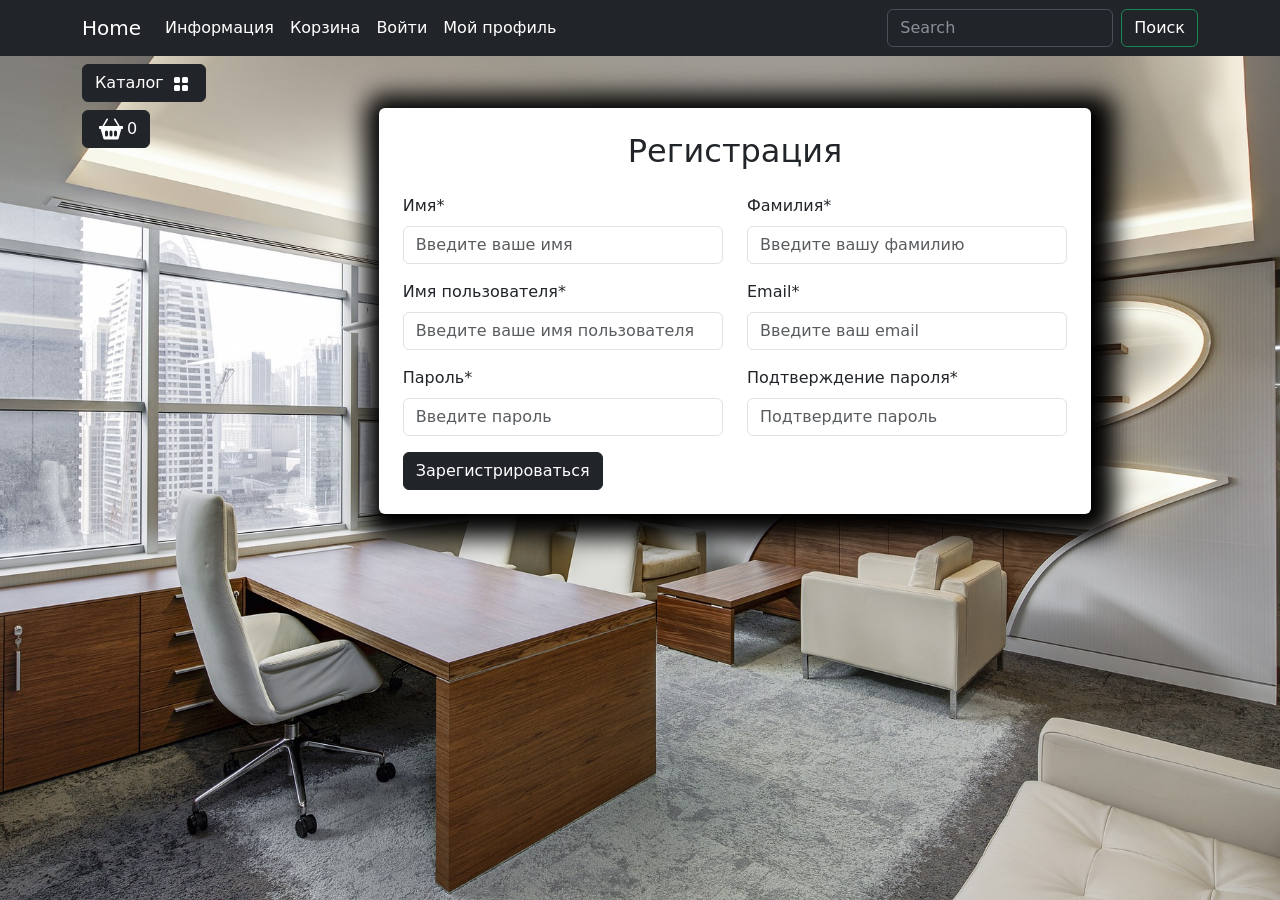
<file: templates-for-Django-4-course-Home-main/users/registration.html>
<!DOCTYPE html>
<html lang="en">

<head>
    <meta charset="UTF-8">
    <meta http-equiv="X-UA-Compatible" content="IE=edge">
    <meta name="viewport" content="width=device-width, initial-scale=1.0">
    <link rel="stylesheet" href="../deps/css/bootstrap/bootstrap.min.css">
    <link rel="stylesheet" href="../deps/css/my_css.css">
    <link rel="apple-touch-icon" sizes="180x180" href="../deps/favicon/apple-touch-icon.png">
    <link rel="icon" type="image/png" sizes="32x32" href="../deps/favicon/favicon-32x32.png">
    <link rel="icon" type="image/png" sizes="16x16" href="../deps/favicon/favicon-16x16.png">
    <link rel="manifest" href="../deps/favicon/site.webmanifest">
    <title>Регистрация</title>
</head>

<body>
    <header>
        <nav class="navbar navbar-expand-lg bg-dark" data-bs-theme="dark">
            <div class="container">
                <a class="navbar-brand" href="../index.html">Home</a>
                <button class="navbar-toggler" type="button" data-bs-toggle="collapse"
                    data-bs-target="#navbarSupportedContent" aria-controls="navbarSupportedContent"
                    aria-expanded="false" aria-label="Toggle navigation">
                    <span class="navbar-toggler-icon"></span>
                </button>
                <div class="collapse navbar-collapse" id="navbarSupportedContent">
                    <ul class="navbar-nav me-auto mb-2 mb-lg-0">
                        <li class="nav-item dropdown ">
                            <a class="nav-link dropdown-toggle text-white" href="#" role="button"
                                data-bs-toggle="dropdown" aria-expanded="false">
                                Информация
                            </a>
                            <ul class="dropdown-menu">
                                <li><a class="dropdown-item  text-white" href="#">Доставка и оплата</a></li>
                                <li><a class="dropdown-item  text-white" href="#">Контактная информация</a></li>
                                <li><a class="dropdown-item  text-white" href="#">Про нас</a></li>
                            </ul>
                        </li>
                        <li class="nav-item">
                            <a class="nav-link  text-white" href="../carts/cart.html">Корзина</a>
                        </li>
                        <li class="nav-item">
                            <a class="nav-link  text-white" href="../users/login.html">Войти</a>
                        </li>
                        <li class="nav-item dropdown ">
                            <a class="nav-link dropdown-toggle text-white" href="#" role="button"
                                data-bs-toggle="dropdown" aria-expanded="false">
                                Мой профиль
                            </a>
                            <ul class="dropdown-menu">
                                <li><a class="dropdown-item  text-white" href="../carts/cart.html">Корзина</a></li>
                                <li><a class="dropdown-item  text-white" href="../users/profile.html">Личный кабинет</a>
                                </li>
                                <li><a class="dropdown-item  text-white" href="#">Админ панель</a></li>
                                <li>
                                    <hr class="dropdown-divider">
                                </li>
                                <li><a class="dropdown-item  text-white" href="#">Выйти</a></li>
                            </ul>
                        </li>
                    </ul>
                    <form class="d-flex" role="search">
                        <input class="form-control me-2" type="search" placeholder="Search" aria-label="Search">
                        <button class="btn btn-outline-success text-white" type="submit">Поиск</button>
                    </form>
                </div>
            </div>
        </nav>
    </header>
    <section>
        <div class="container">
            <!-- Каталог и корзина с фиксированным расположением на странице -->
            <div class="row mt-1 position-fixed z-3">
                <!-- Каталог -->
                <div class="dropdown mb-2">
                    <button class="btn btn-secondary dropdown-toggle btn-dark" type="button" data-bs-toggle="dropdown"
                        aria-expanded="false">
                        Каталог
                        <img class="mx-1" src="../deps/icons/grid-fill.svg" alt="Catalog Icon" width="16"
                            height="16">
                    </button>
                    <ul class="dropdown-menu bg-dark" data-bs-theme="dark">
                        <li><a class="dropdown-item text-white" href="../goods/catalog.html">Все товары</a></li>
                        <li><a class="dropdown-item text-white" href="../goods/catalog.html">Кухня</a></li>
                        <li><a class="dropdown-item text-white" href="../goods/catalog.html">Спальня</a></li>
                        <li><a class="dropdown-item text-white" href="../goods/catalog.html">Гостинная</a></li>
                        <li><a class="dropdown-item text-white" href="../goods/catalog.html">Офис</a></li>
                        <li><a class="dropdown-item text-white" href="../goods/catalog.html">Фурнитура</a></li>
                        <li><a class="dropdown-item text-white" href="../goods/catalog.html">Декор</a></li>
                    </ul>
                </div>
                <!-- Значек корзины, вызывает модальное окно -->
                <div>
                    <button type="button" class="btn btn-dark btn-secondary d-flex" id="modalButton" aria-expanded="false">
                        <img class="mx-1" src="../deps/icons/basket2-fill.svg" alt="Catalog Icon" width="24"
                            height="24">
                        <span>0</span>
                    </button>
                </div>
                <!-- Разметка модального окна корзины -->
                <div class="modal fade" id="exampleModal" tabindex="-1" aria-labelledby="exampleModalLabel"
                    aria-hidden="true">
                    <div class="modal-dialog modal-dialog-scrollable">
                        <div class="modal-content">
                            <div class="modal-header">
                                <button type="button" class="btn-close" data-bs-dismiss="modal"
                                    aria-label="Close"></button>
                            </div>
                            <div class="modal-body">
                                <h3 class="text-center mb-4">Корзина</h3>
                                <div class="container" id="cart-items-container">
                                    <!-- Разметка корзины -->
                                    <div class="card mb-3 text-bg-light shadow-lg">
                                        <div class="card-header">
                                            <h5 class="card-title">Товар</h5>
                                        </div>
                                        <ul class="list-group list-group-flush">
                                            <li class="list-group-item">
                                                <div class="row text-center">
                                                    <div class="col p-0">
                                                        <div class="input-group">
                                                            <span class="input-group-btn">
                                                                <button type="button" class="btn btn-dark btn-sm decrement"
                                                                    data-cart-id="" data-cart-change-url="">-</button>
                                                            </span>
                                                            <input type="text" class="form-control number" value="1"
                                                                readonly>
                                                            <span class="input-group-btn">
                                                                <button type="button" class="btn btn-dark btn-sm increment"
                                                                    data-cart-id="" data-cart-change-url="">+</button>
                                                            </span>
                                                        </div>
                                                    </div>
                                                    <div class="col p-0">
                                                        <p>x 100.00 = </p>
                                                    </div>
                                                    <div class="col p-0"><strong>100.00 $</strong></div>
                                                    <div class="col p-0">
                                                        <a href="#" class="remove-from-cart" data-cart-id="">
                                                            <img class="mx-1" src="../deps/icons/trash3-fill.svg"
                                                                alt="Catalog Icon" width="16" height="16">
                                                        </a>
                                                    </div>
                                                </div>
                                            </li>
                                        </ul>
                                    </div>
                                    <div class="card mb-3 shadow-lg">
                                        <div class="card-footer">
                                            <p class="float-left">Итого <strong>1</strong> товар(а) на сумму</p>
                                            <h4 class="float-left"><strong>100.00 $</strong></h4>
                                        </div>
                                    </div>
                                    <!-- Закончилась разметка корзины -->
                                </div>
                                <a class="btn btn-dark" href="../orders/create_order.html">
                                    Оформить заказ
                                </a>
                            </div>
                        </div>
                    </div>
                </div>
                <!-- Закончилась разметка модального окна -->
            </div>
        </div>
        <!-- Контент -->
        <div class="container">
            <div class="row mt-1">
                <div class="col-lg-2">
                    <!-- Пустой блок на усмотрение -->
                </div>
                <div class="col-lg-10">
                    <!-- Контент на странице -->
                    <div class="row">
                        <div class="container mt-5">
                            <div class="row justify-content-center">
                                <div class="col-md-9 bg-white p-4 mb-5 mx-2 rounded custom-shadow">
                                    <h2 class="text-center mb-4">Регистрация</h2>
                                    <form>
                                        <div class="row">
                                            <div class="col-md-6 mb-3">
                                                <label for="firstName" class="form-label">Имя*</label>
                                                <input type="text" class="form-control" id="firstName"
                                                    placeholder="Введите ваше имя" required>
                                            </div>
                                            <div class="col-md-6 mb-3">
                                                <label for="lastName" class="form-label">Фамилия*</label>
                                                <input type="text" class="form-control" id="lastName"
                                                    placeholder="Введите вашу фамилию" required>
                                            </div>
                                            <div class="col-md-6 mb-3">
                                                <label for="username" class="form-label">Имя пользователя*</label>
                                                <input type="text" class="form-control" id="username"
                                                    placeholder="Введите ваше имя пользователя" required>
                                            </div>
                                            <div class="col-md-6 mb-3">
                                                <label for="email" class="form-label">Email*</label>
                                                <input type="email" class="form-control" id="email"
                                                    placeholder="Введите ваш email" required>
                                            </div>
                                            <div class="col-md-6 mb-3">
                                                <label for="password1" class="form-label">Пароль*</label>
                                                <input type="password" class="form-control" id="password1"
                                                    placeholder="Введите пароль" required>
                                            </div>
                                            <div class="col-md-6 mb-3">
                                                <label for="password2" class="form-label">Подтверждение пароля*</label>
                                                <input type="password" class="form-control" id="password2"
                                                    placeholder="Подтвердите пароль" required>
                                            </div>
                                        </div>
                                        <button type="submit"
                                            class="btn btn-dark btn-block">Зарегистрироваться</button>
                                    </form>
                                </div>
                            </div>
                        </div>
                    </div>
                </div>
            </div>
        </div>
    </section>
    <script src="../deps/js/jquery/jquery-3.7.0.min.js"></script>
    <script src="../deps/js/jquery-events.js"></script>
    <script src="../deps/js/jquery-ajax.js"></script>
    <script src="../deps/js/bootstrap/bootstrap.bundle.min.js"></script>
</body>

</html>
</file>
<file: templates-for-Django-4-course-Home-main/deps/css/my_css.css>
body {
  background-image: url("../images/bg-image.jpg");
  background-repeat: no-repeat;
  background-attachment: fixed;
  background-position: center center;
  background-size: cover;
  height: 100%;
}

.dropdown-toggle::after {
  content: none;
}

.custom-shadow {
  box-shadow: 5px 5px 25px 19px #000000;
}

.product_id {
  color: gray;
  font-size: 15px;
}

.badge.bg-warning.text-dark {
  position: absolute;
  top: 10px;
  right: 5px;
  z-index: 1;
  padding: 5px 10px;
  border-radius: 3px;
  font-size: 1rem;
  box-shadow: 2px 2px 15px 9px #000000;
}

.badge-banner {
  top: 80%;
  border-radius: 15px;
  font-size: 0.7rem;
}
</file>
<file: templates-for-Django-4-course-Home-main/deps/css/my_footer_css.css>
footer {
    position: fixed;
    bottom: 0;
    width: 100%;
    background-color: #343a40;
    padding: 10px 0;
  }
</file>
